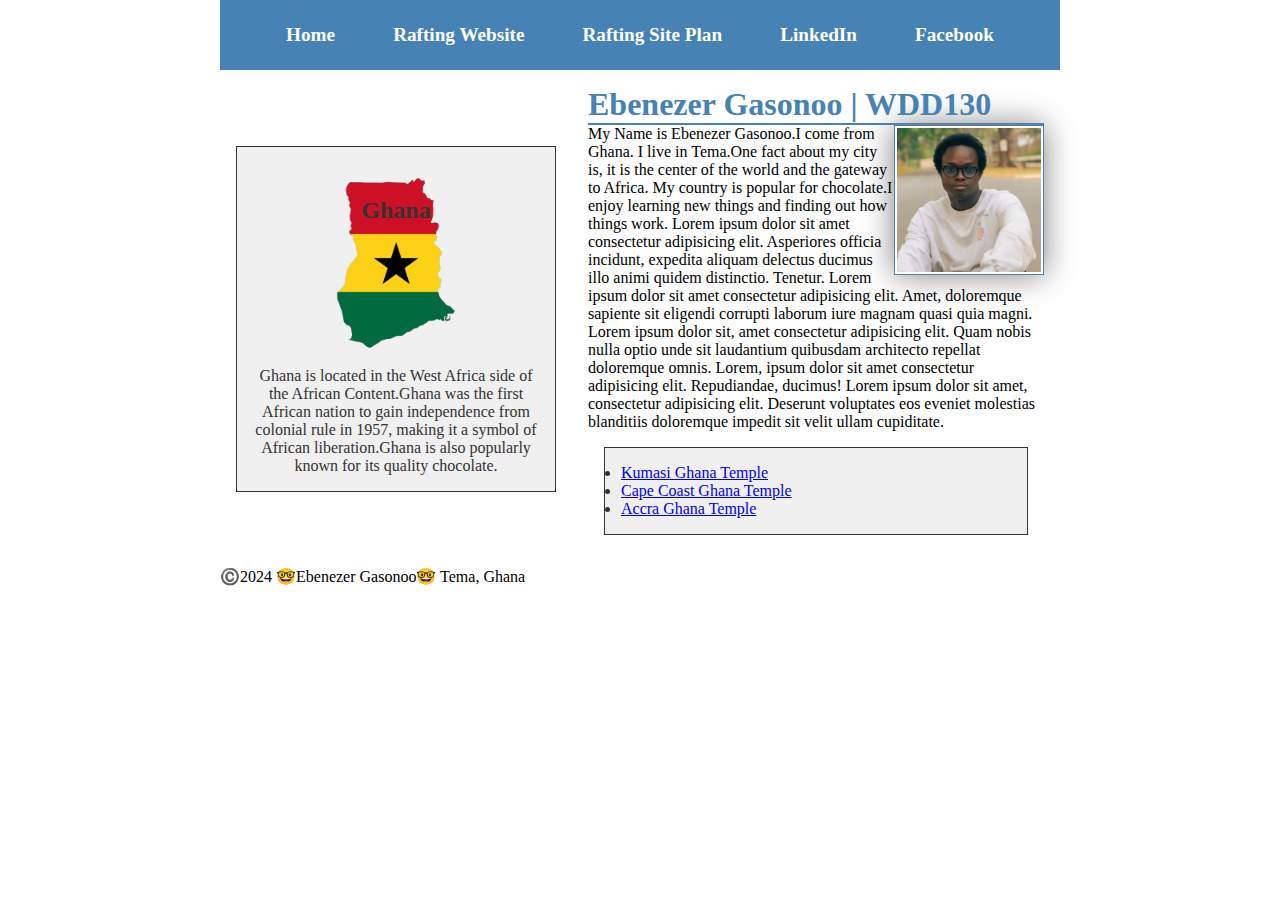
<file: index.html>
<!DOCTYPE html>
<html lang="en-US">
  <head>
    <meta charset="utf-8">
    <meta name="viewport" content="width=device-width,initial-scale=1.0">
    <title>Ebenezer Gasonoo | WDD 130</title>
    <meta name="description" content="Ebenezer Gasonoo building a page to show growth of the course">
    <meta name="author" content="Ebenezer Gasonoo">
    <link rel="stylesheet" href="styles/styles.css">
  </head>
  <body>
  <header>
    <nav>
      <a href="#">Home</a>
      <a href="wwr/">Rafting Website</a>
      <a href="wwr/site-plan-rafting.html">Rafting Site Plan</a>
      <a href="https://www.linkedin.com/in/ebenezer-gasonoo" target="_blank">LinkedIn</a>
      <a href="https://www.facebook.com/ebenezercgasonoo" target="_blank">Facebook</a>
    </nav>
    </header>
   <div class="grid"> 
  <main>
    <h1>Ebenezer Gasonoo | WDD130 </h1>
    <img src="images/profile.jpg" alt="Ebenezer Gasonoo" width="200">
    <p>My Name is Ebenezer Gasonoo.I come from Ghana. I live in Tema.One fact about my city is, it is the center of the world and the gateway to Africa. My country is popular for chocolate.I enjoy learning new things and finding out how things work. Lorem ipsum dolor sit amet consectetur adipisicing elit. Asperiores officia incidunt, expedita aliquam delectus ducimus illo animi quidem distinctio. Tenetur. Lorem ipsum dolor sit amet consectetur adipisicing elit. Amet, doloremque sapiente sit eligendi corrupti laborum iure magnam quasi quia magni.
      Lorem ipsum dolor sit, amet consectetur adipisicing elit. Quam nobis nulla optio unde sit laudantium quibusdam architecto repellat doloremque omnis. Lorem, ipsum dolor sit amet consectetur adipisicing elit. Repudiandae, ducimus! Lorem ipsum dolor sit amet, consectetur adipisicing elit. Deserunt voluptates eos eveniet molestias blanditiis doloremque impedit sit velit ullam cupiditate.
    </p>

<ul class="box">
  <li><a href="https://www.churchofjesuschrist.org/temples/details/kumasi-ghana-temple" target="_blank">Kumasi Ghana Temple</a></li>
  <li><a href="https://www.churchofjesuschrist.org/temples/details/cape-coast-ghana-temple" target="_blank">Cape Coast Ghana Temple</a></li>
  <li><a href="https://www.churchofjesuschrist.org/temples/details/accra-ghana-temple" target="_blank">Accra Ghana Temple</a></li>
</ul>
  </main>
  <aside class="box">
      <h2>Ghana</h2>
      <img src="images/Ghana.png" alt="Ghana map">
      <p>Ghana is located in the West Africa side of the African Content.Ghana was the first African nation to gain independence from colonial rule in 1957, making it a symbol of African liberation.Ghana is also popularly known for its quality chocolate.</p>
  </aside>
</div>
  <footer>
    <p>©️2024 🤓Ebenezer Gasonoo🤓 Tema, Ghana</p>
  </footer>

  </body>
  <!--my first commment about my homepage-->
</html>
</file>
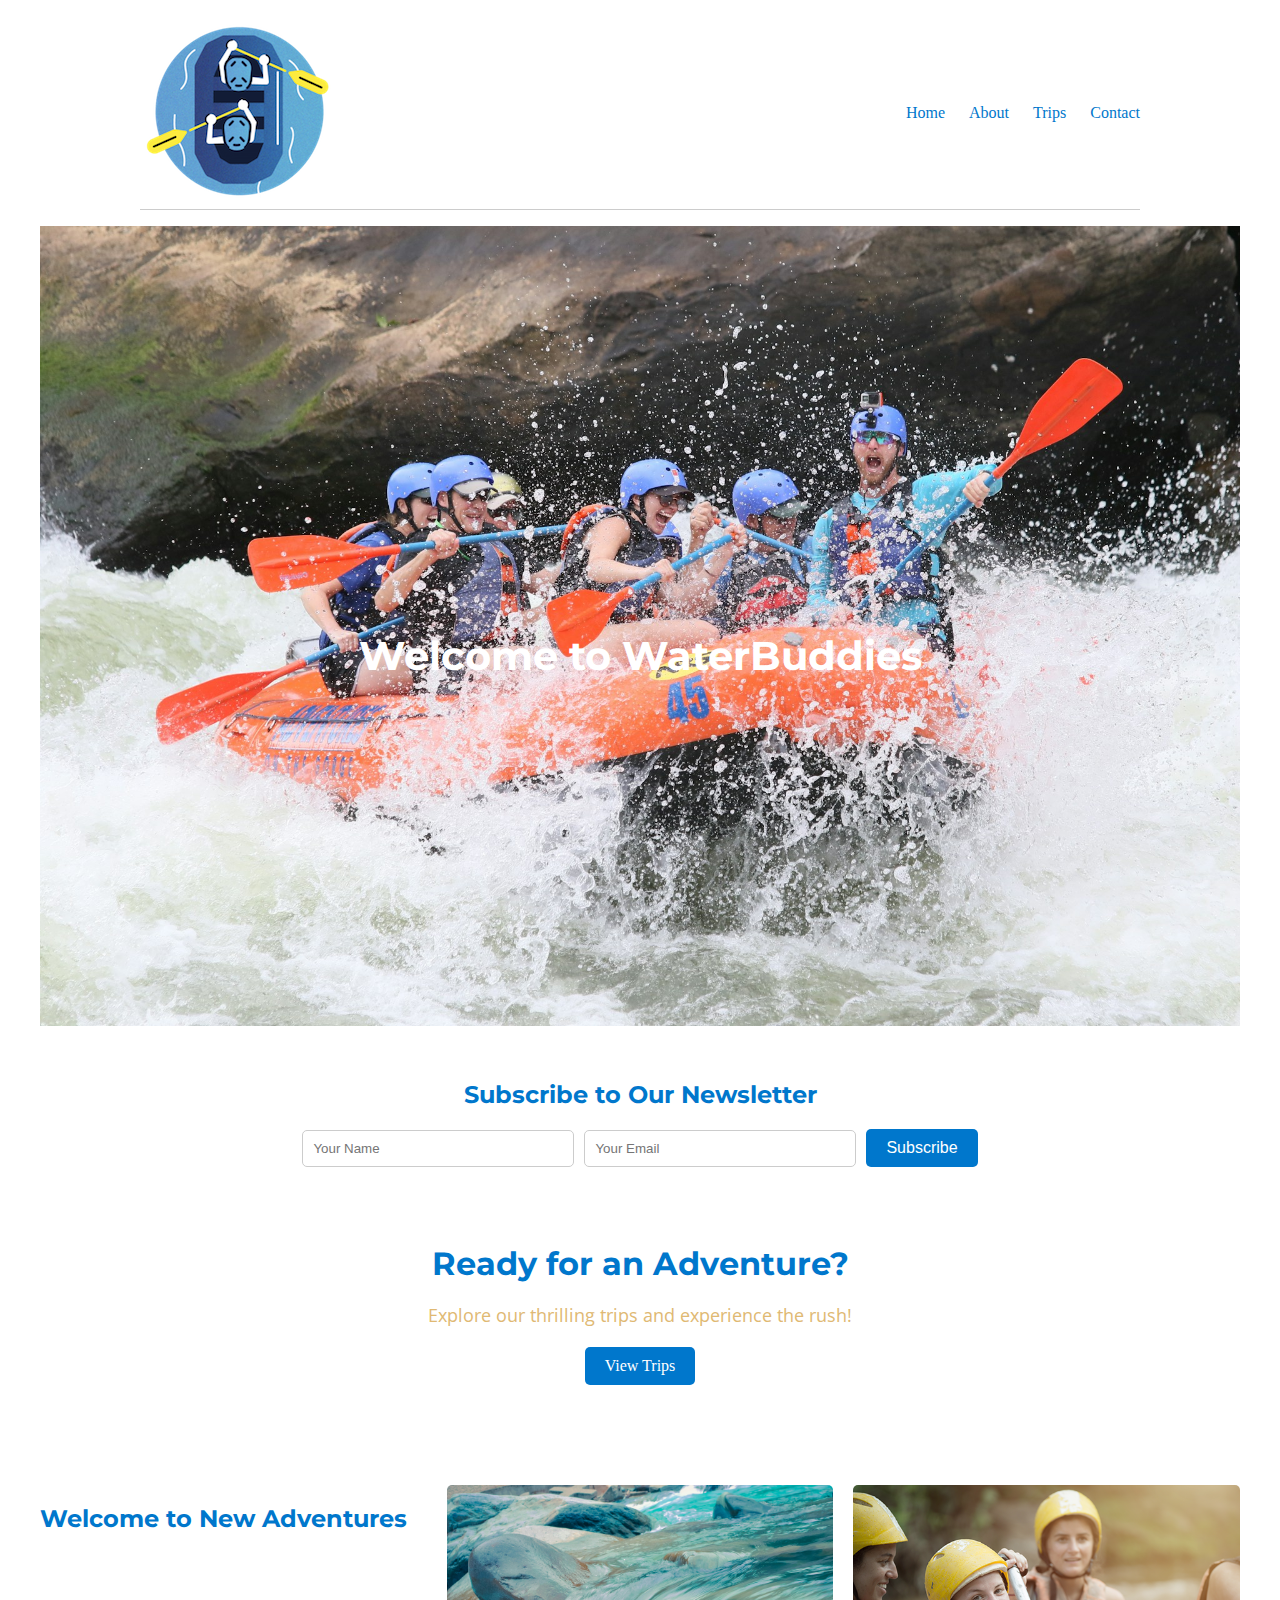
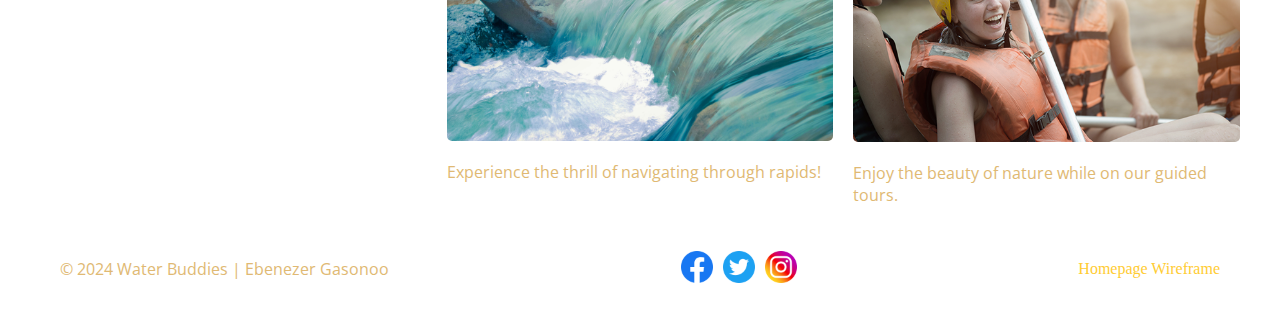
<file: wwr/index.html>
<!DOCTYPE html>
<html lang="en-US">
<head>
    <meta charset="UTF-8">
    <meta name="viewport" content="width=device-width, initial-scale=1.0">
    <meta name="description" content="Welcome to the homepage of the Water Buddies adventures website.Allow clients to book their next water adventure.">
    <meta name="author" content="Ebenezer Gasonoo">    
    <title>Water Buddies | Home</title>
    <link rel="stylesheet" href="styles/rafting.css">
</head>
<body>
    <header>
        <div>
            <img src="images/logo.png" alt="Water Buddies Logo">
        </div>
        <nav>
            <ul class="navigation">
                <li><a href="index.html">Home</a></li>
                <li><a href="about.html">About</a></li>
                <li><a href="trips.html">Trips</a></li>
                <li><a href="contact.html">Contact</a></li>
            </ul>
        </nav>
    </header>
    <main>
        <section class="hero">
            <img src="images/rafting_hero.jpg" alt="Water Buddies" class="hero-image">
            <h1 class="hero-heading">Welcome to WaterBuddies</h1>
        </section>

        <section class="newsletter">
            <h2>Subscribe to Our Newsletter</h2>
            <form action="#" method="POST">
                <input type="text" name="name" placeholder="Your Name" required>
                <input type="email" name="email" placeholder="Your Email" required>
                <button type="submit">Subscribe</button>
            </form>
        </section>

        <section class="cta">
            <h2>Ready for an Adventure?</h2>
            <p>Explore our thrilling trips and experience the rush!</p>
            <a href="trips.html">View Trips</a>
        </section>

        <section class="grid-layout">
            <h2>Welcome to New Adventures</h2>
            <div class="grid-item">
                <img src="images/rafting_image1.jpg" alt="Rafting Image 1">
                <p>Experience the thrill of navigating through rapids!</p>
            </div>
            <div class="grid-item">
                <img src="images/rafting_image2.png" alt="Rafting Image 2">
                <p>Enjoy the beauty of nature while on our guided tours.</p>
            </div>
        </section>
    </main>

    <footer>
        <div class="footer-text">
            <p>&copy; 2024 Water Buddies | Ebenezer Gasonoo</p>
        </div>
        <div class="social-icons">
            <a href="https://www.facebook.com" target="_blank"><img src="images/facebook.png" alt="Facebook"></a>
            <a href="https://www.twitter.com" target="_blank"><img src="images/twitter.png" alt="Twitter"></a>
            <a href="https://www.instagram.com" target="_blank"><img src="images/instagram.png" alt="Instagram"></a>
        </div>
        <div class="wireframe-link">
            <a href="images/homepage_wireframe.png" target="_blank">Homepage Wireframe</a>
        </div>
    </footer>
</body>
</html>
</file>
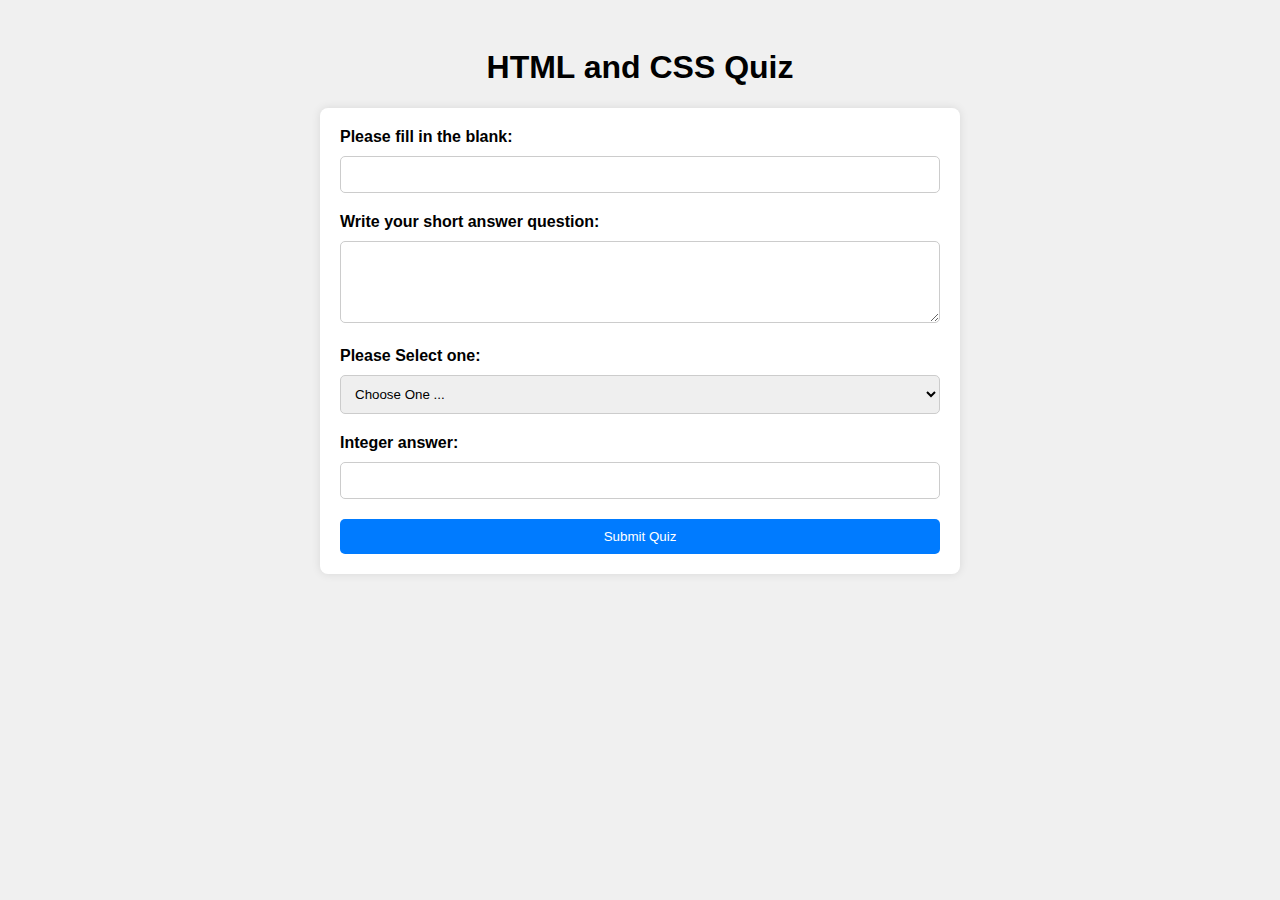
<file: quiz.html>
<!DOCTYPE html>
<html lang="en">
<head>
<meta charset="UTF-8">
<meta name="viewport" content="width=device-width, initial-scale=1.0">
<title>HTML and CSS Quiz</title>
<meta name="description" content="Ebenezer Gasonoo is building a quiz form">
    <meta name="author" content="Ebenezer Gasonoo">
    <link rel="stylesheet" href="styles/quiz.css">
</head>
<body>

<h1>HTML and CSS Quiz</h1>

<form action="submit_quiz.php" method="post">
  
  <div>
    <label for="q1">Please fill in the blank:</label>
    <input type="text" id="q1" name="q1" required>
  </div>
  
  <div>
    <label for="q2">Write your short answer question:</label>
    <textarea id="q2" name="q2" rows="4" cols="50" required></textarea>
  </div>
  
  <div>
    <label for="q3">Please Select one:</label>
    <select id="q3" name="q3" required>
      <option value="" selected disabled>Choose One ...</option>
      <option value="html">HTML</option>
      <option value="css">CSS</option>
      <option value="html_css">HTML & CSS</option>
    </select>
  </div>
  
  <div>
    <label for="q4">Integer answer:</label>
    <input type="number" id="q4" name="q4" required>
  </div>
  
  <button type="submit">Submit Quiz</button>
</form>

</body>
</html>
</file>
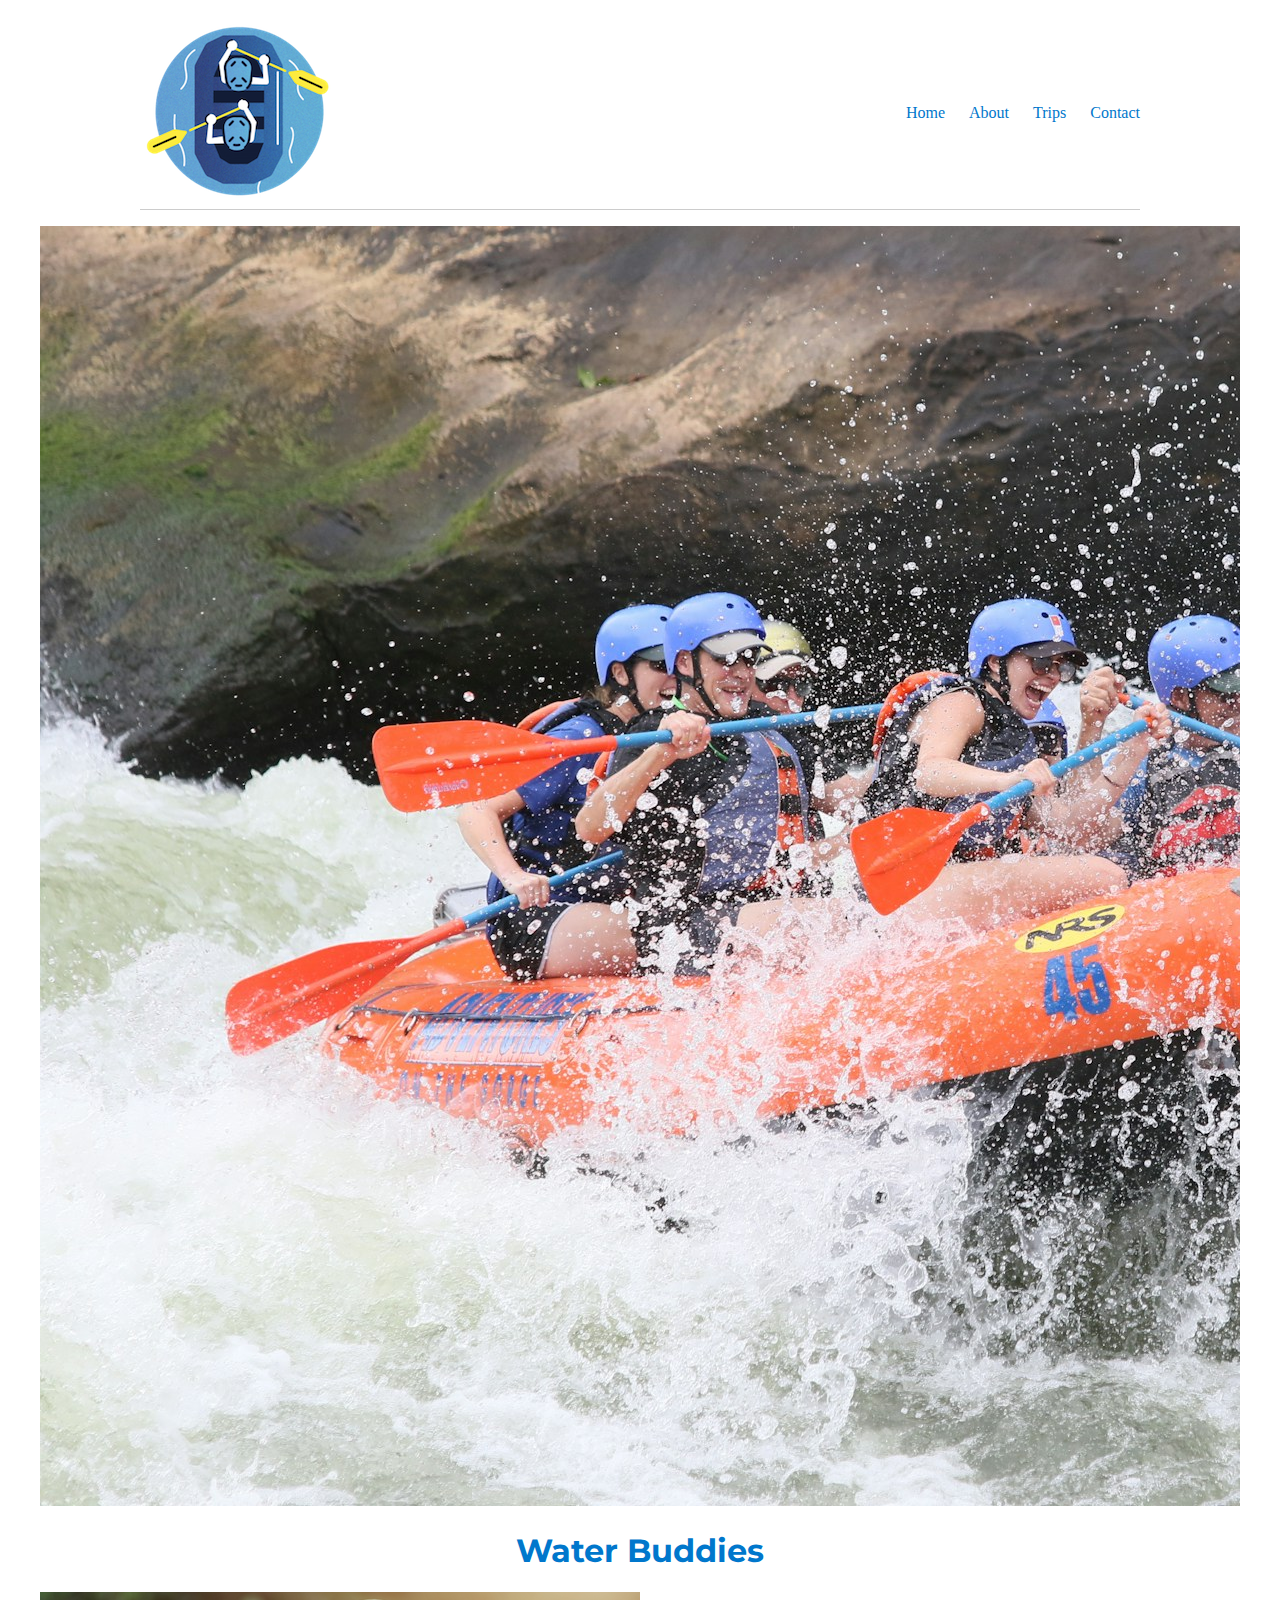
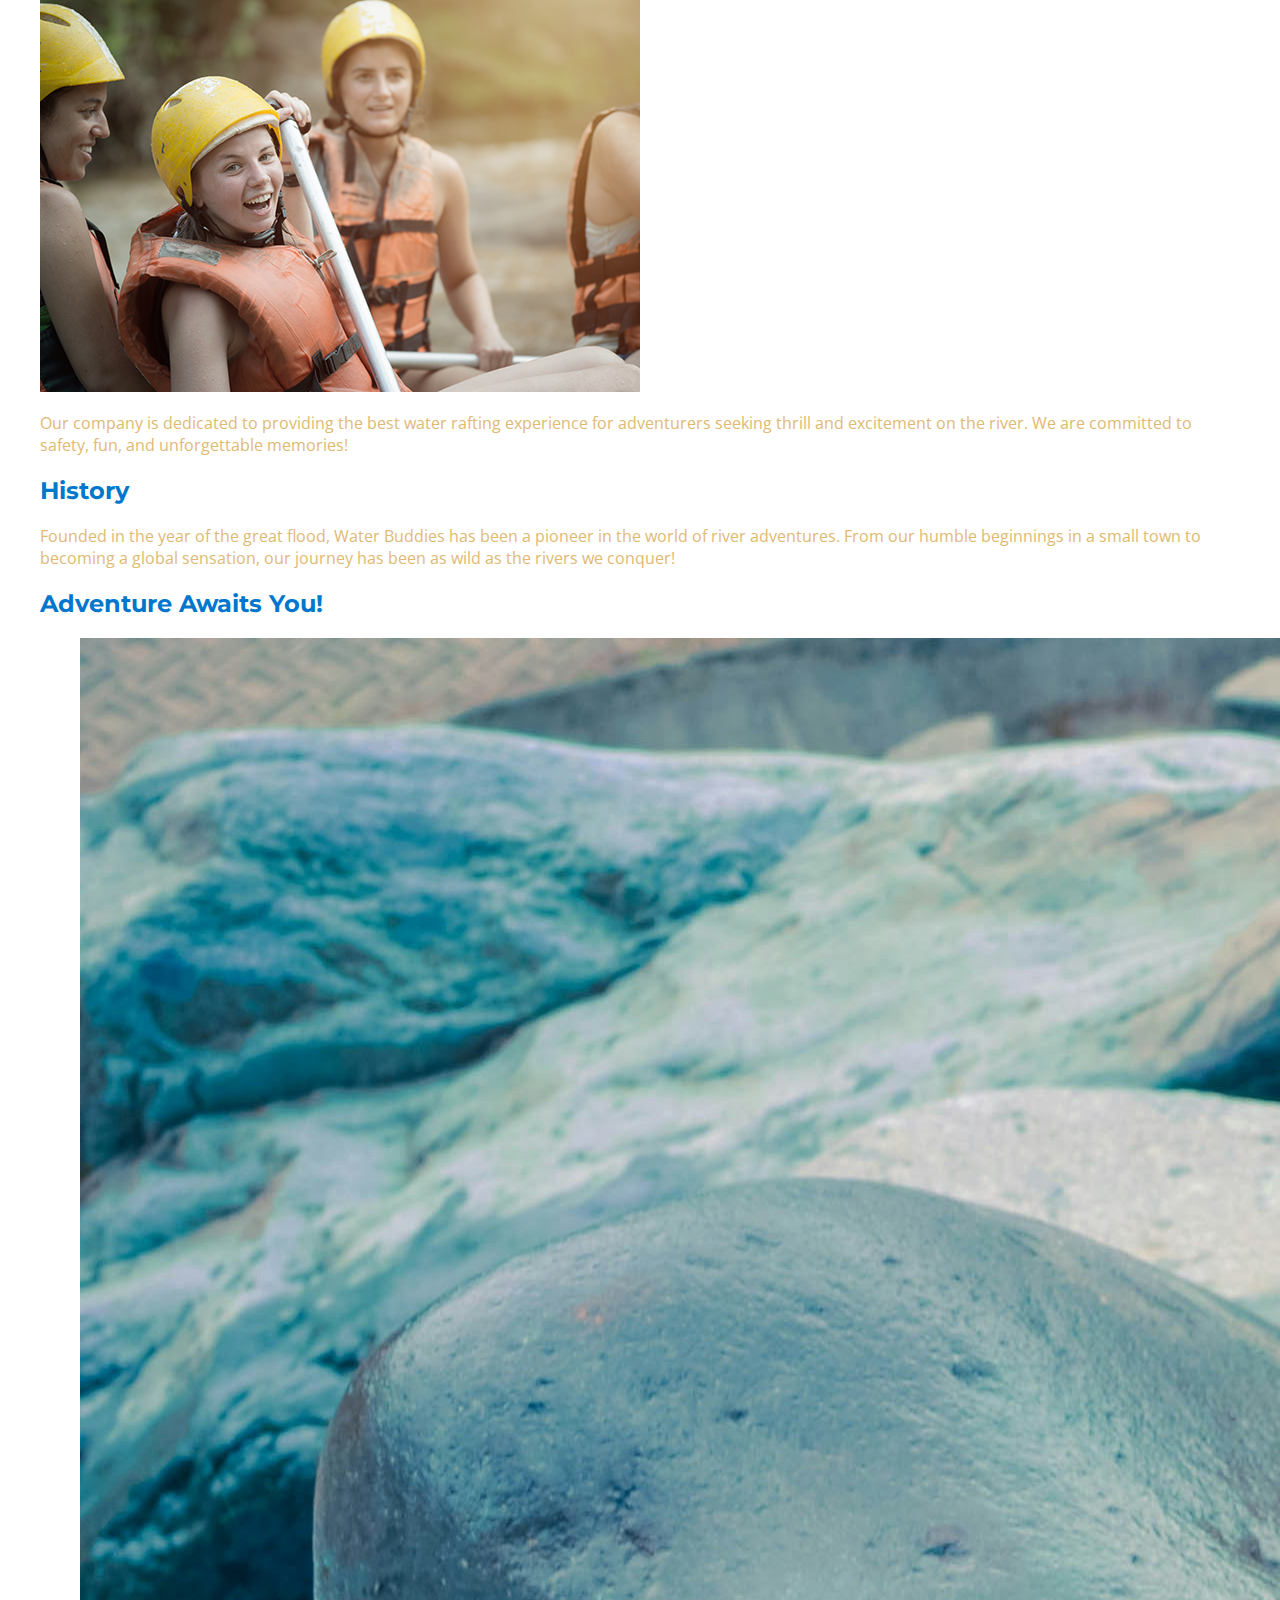
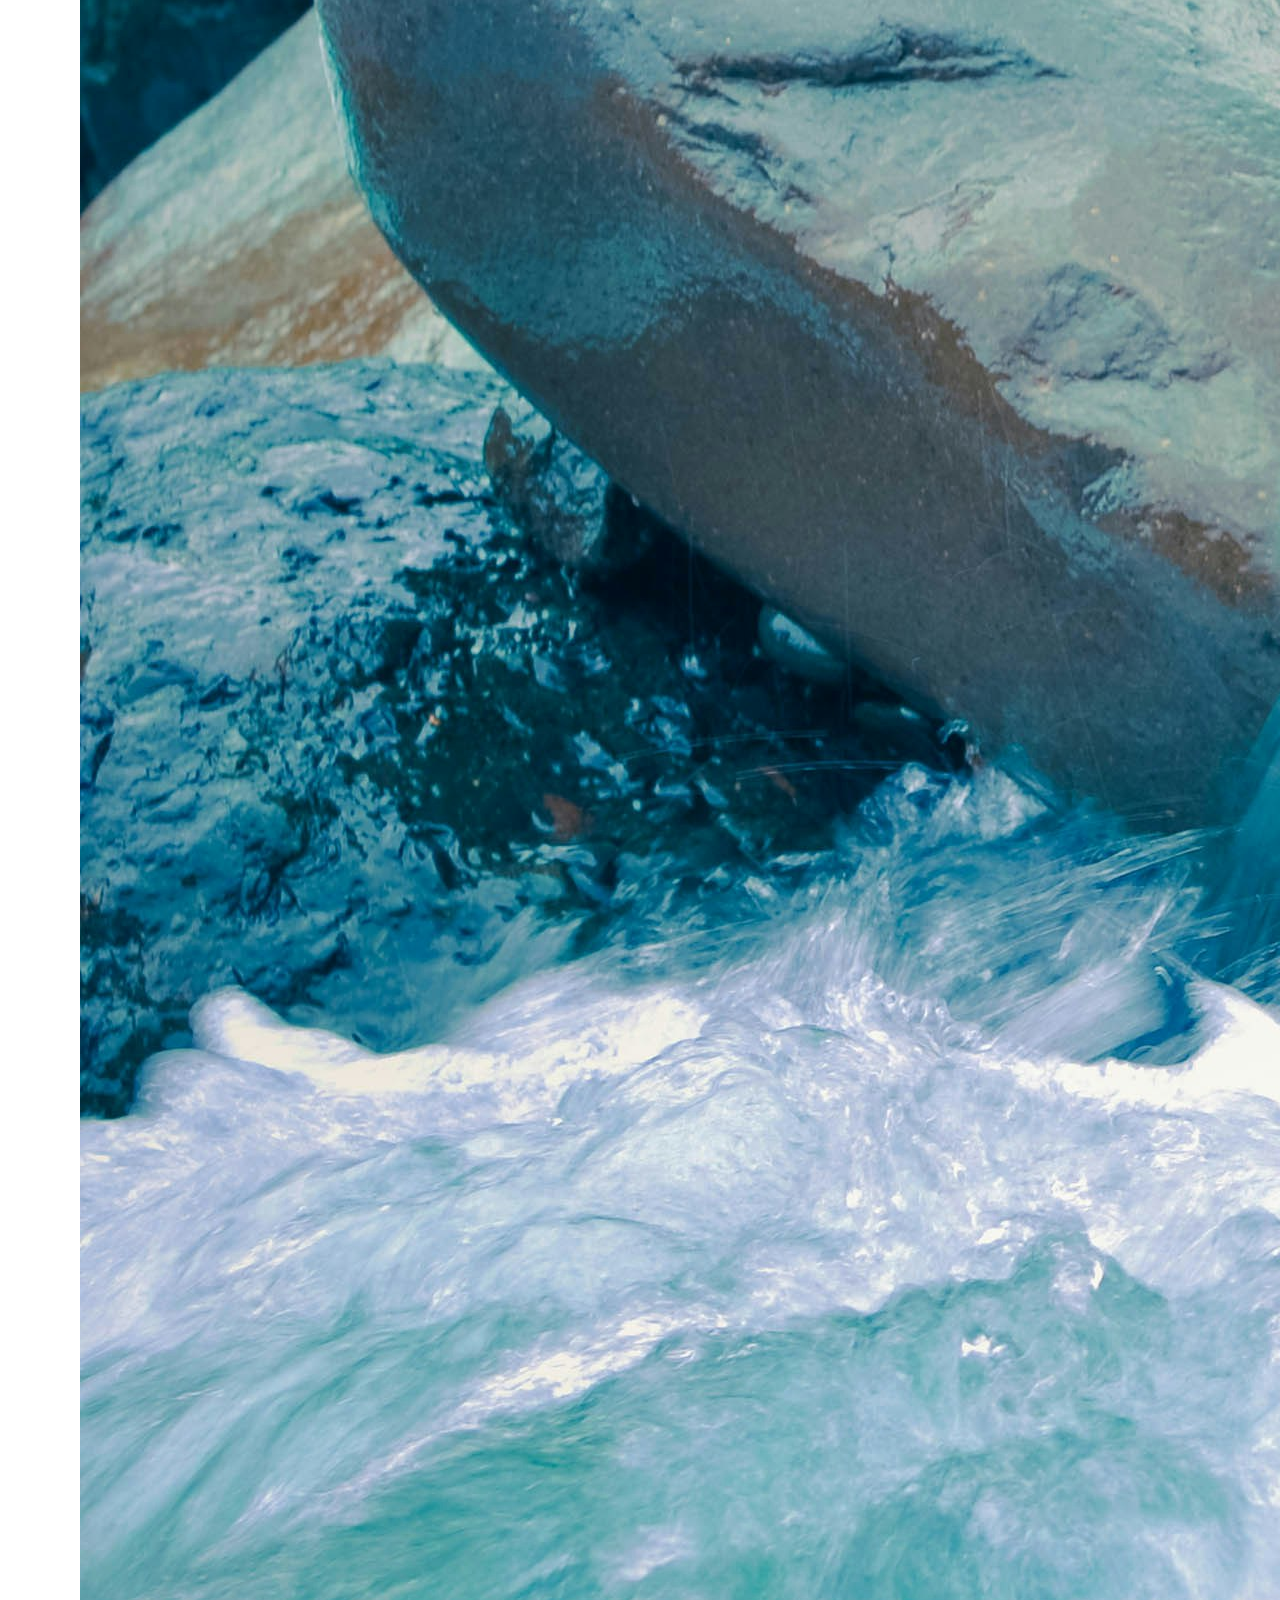
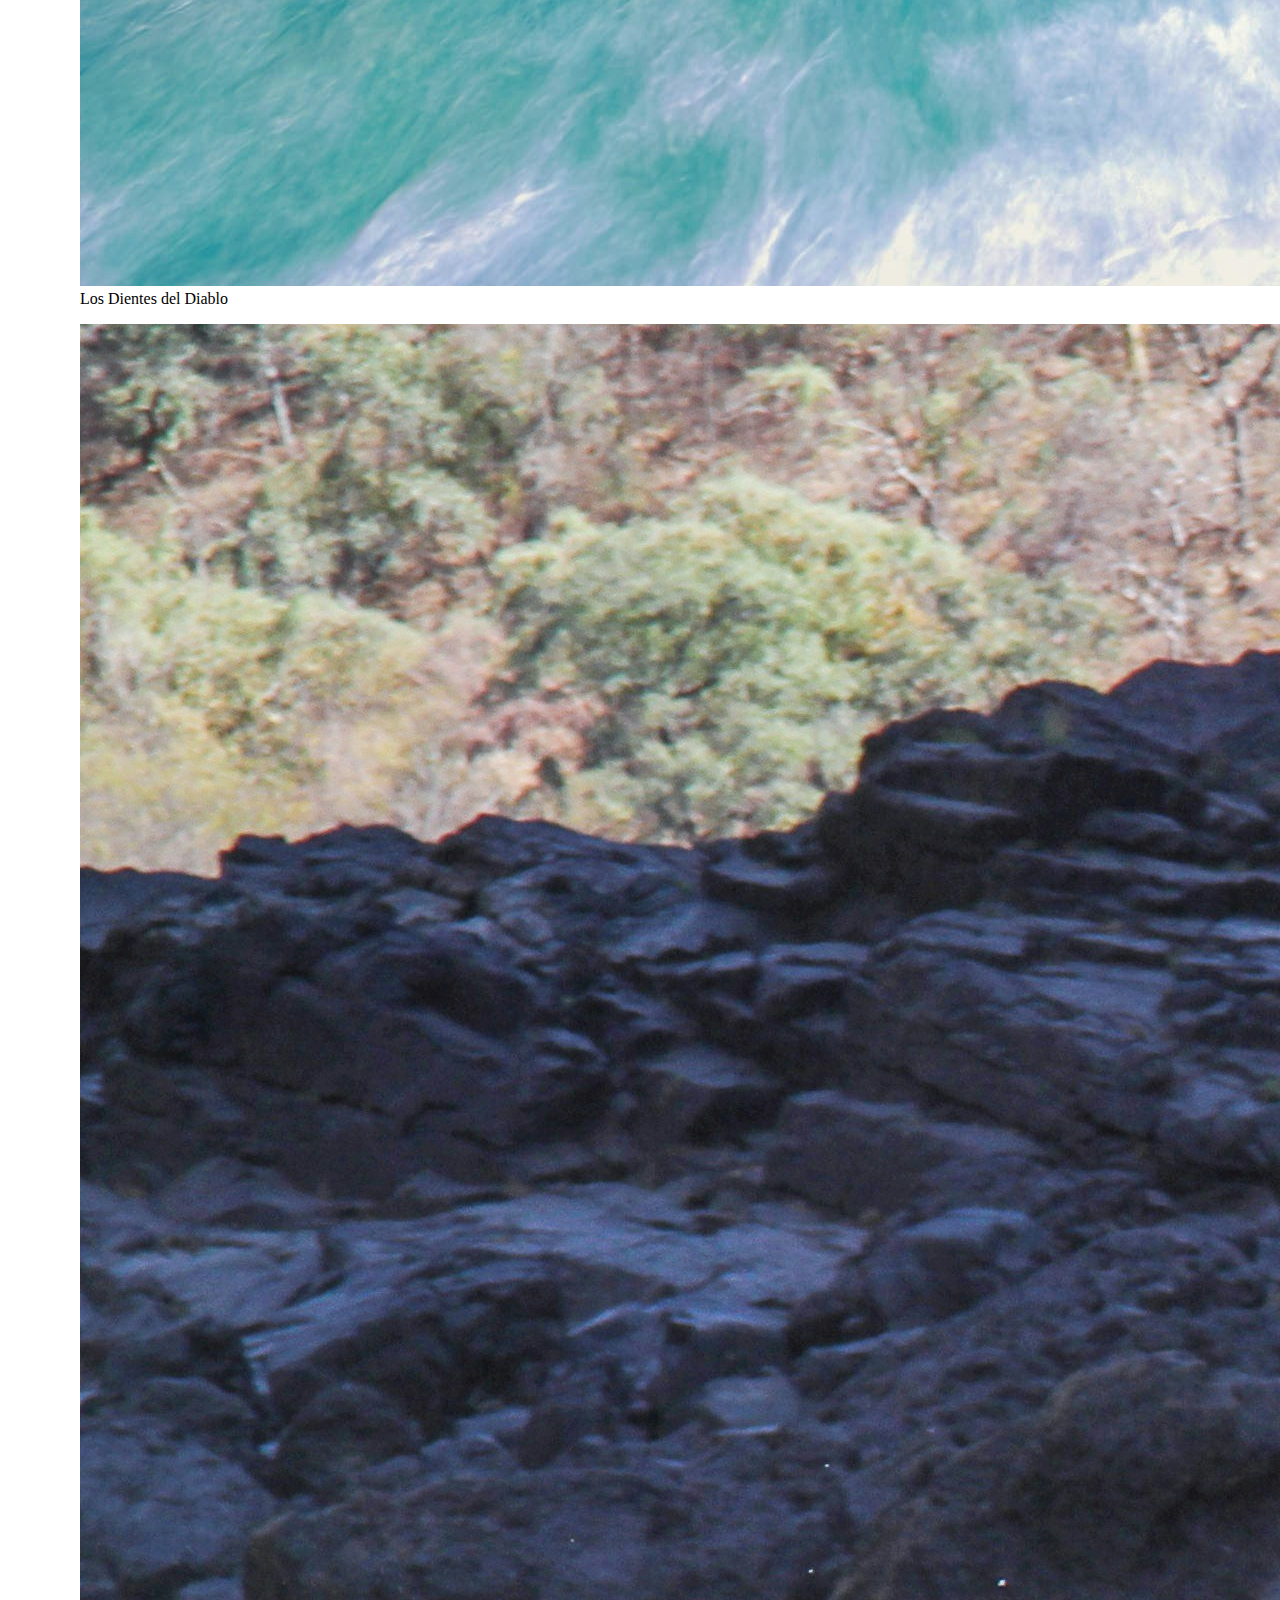
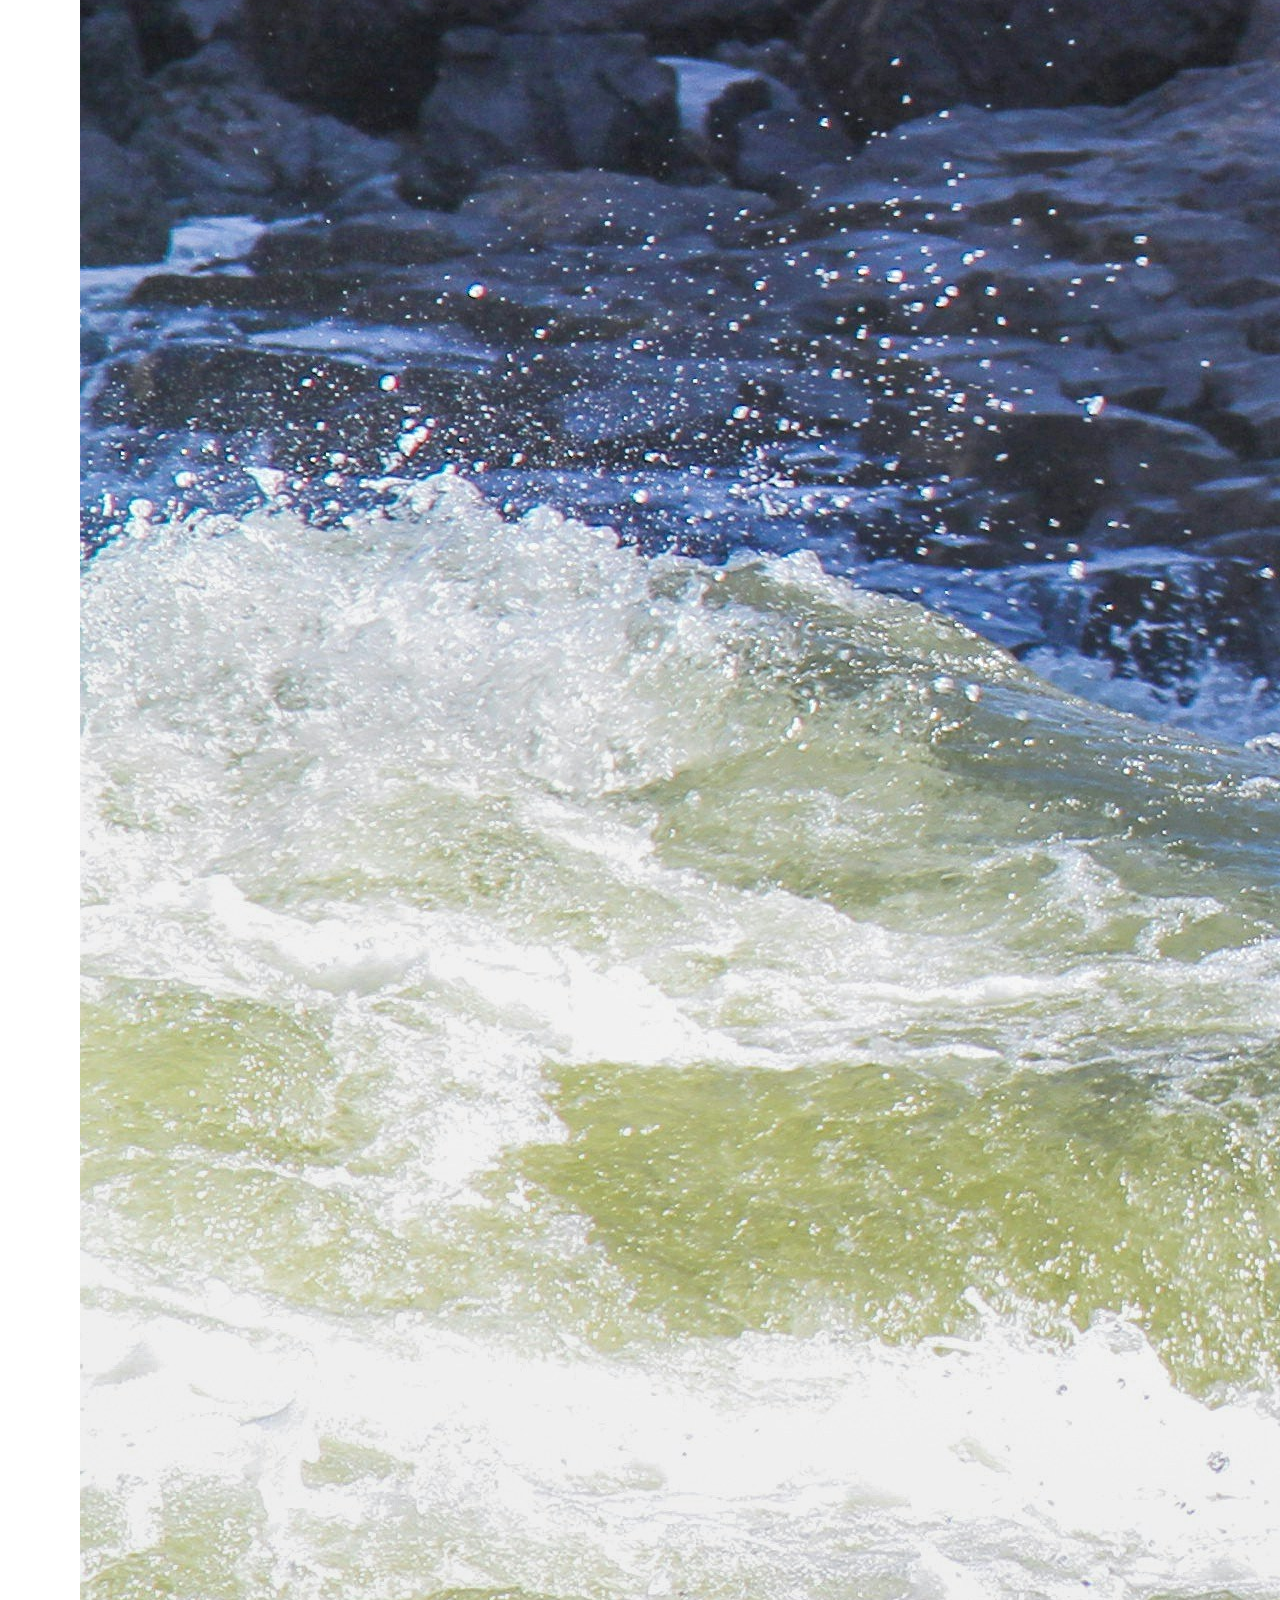
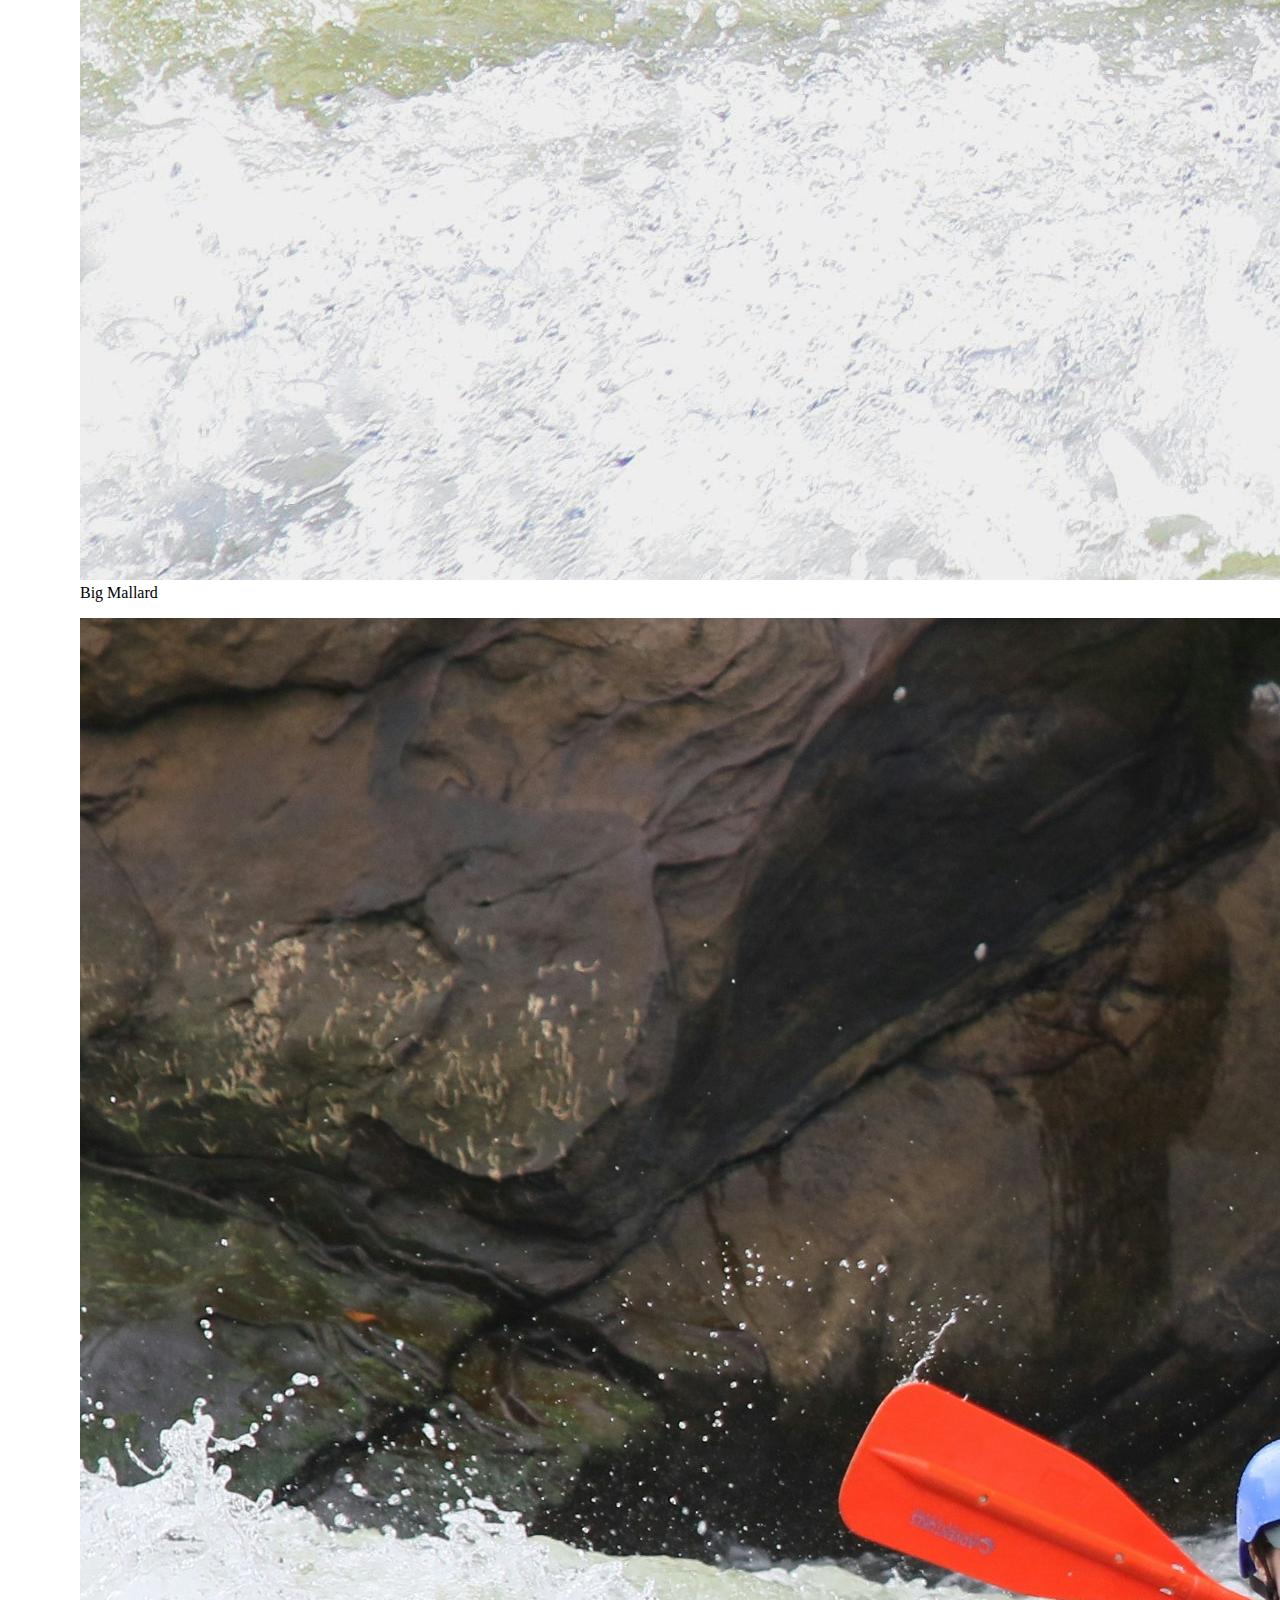
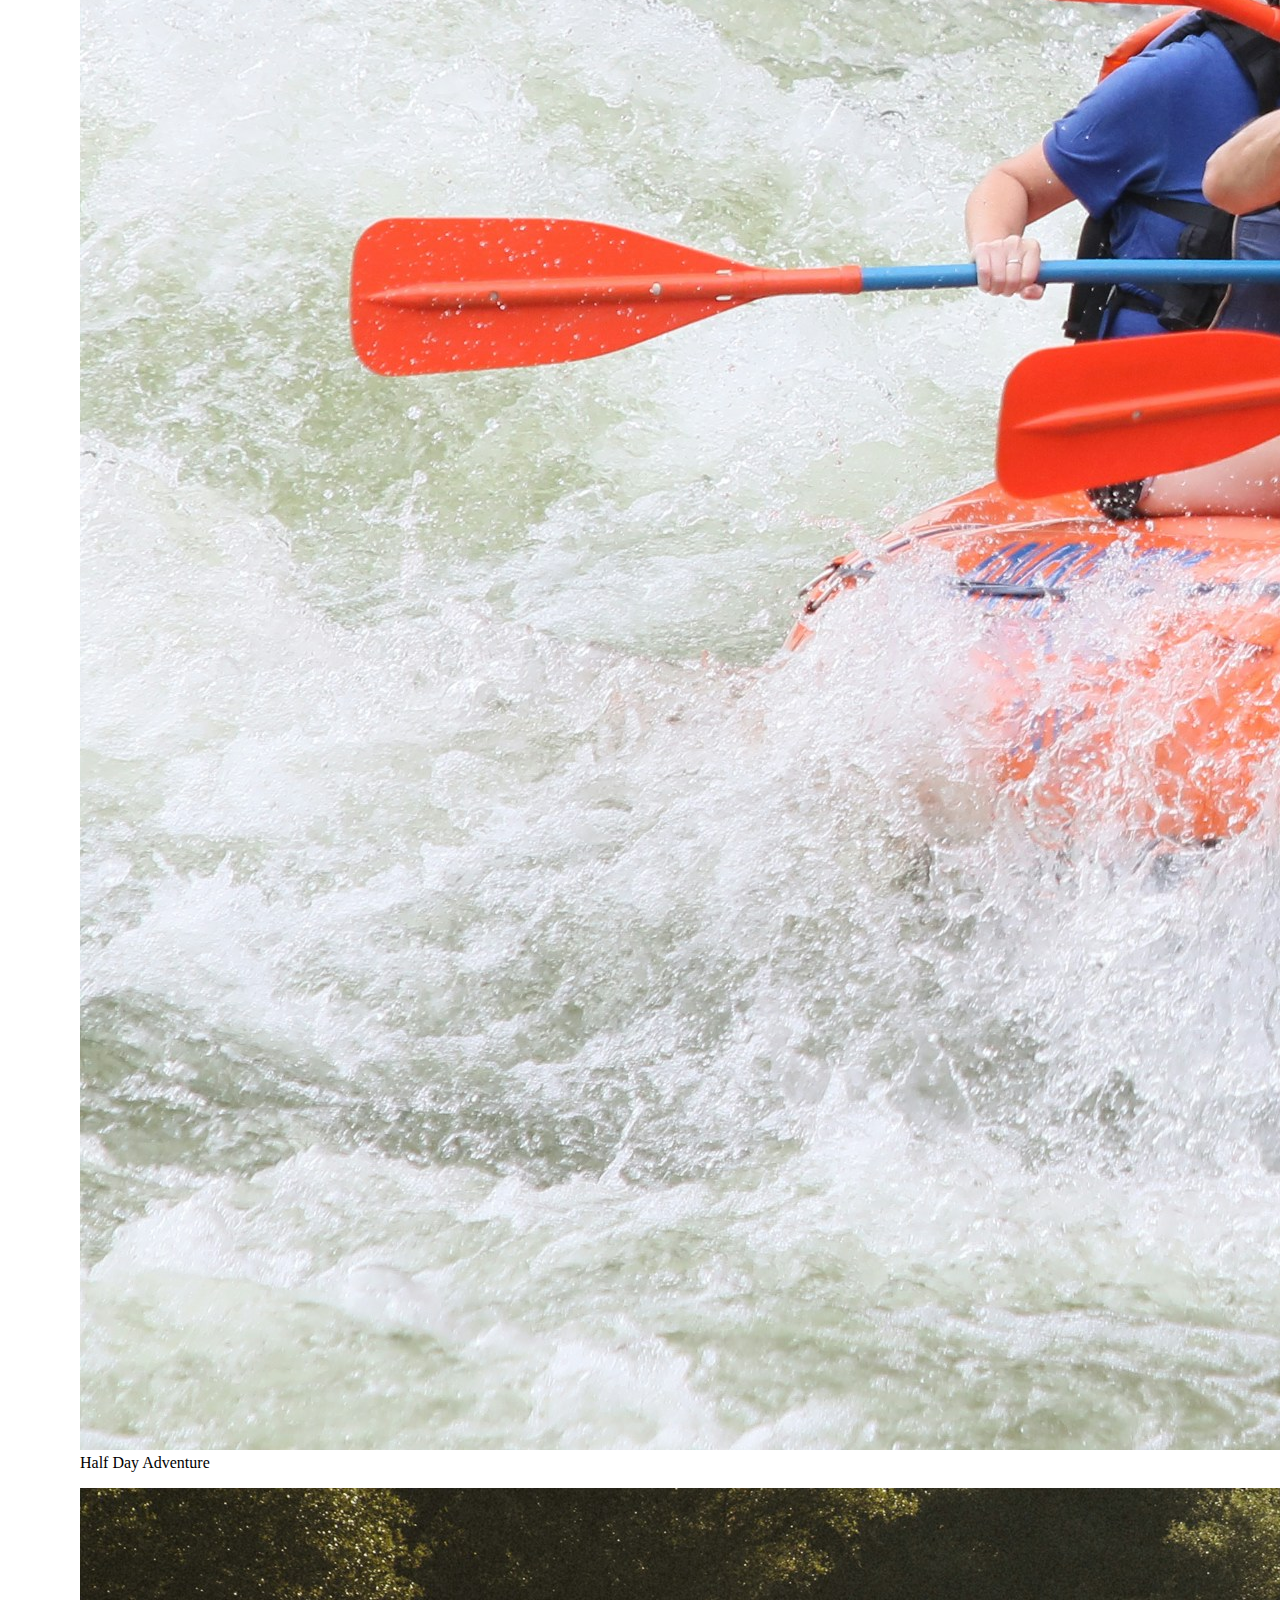
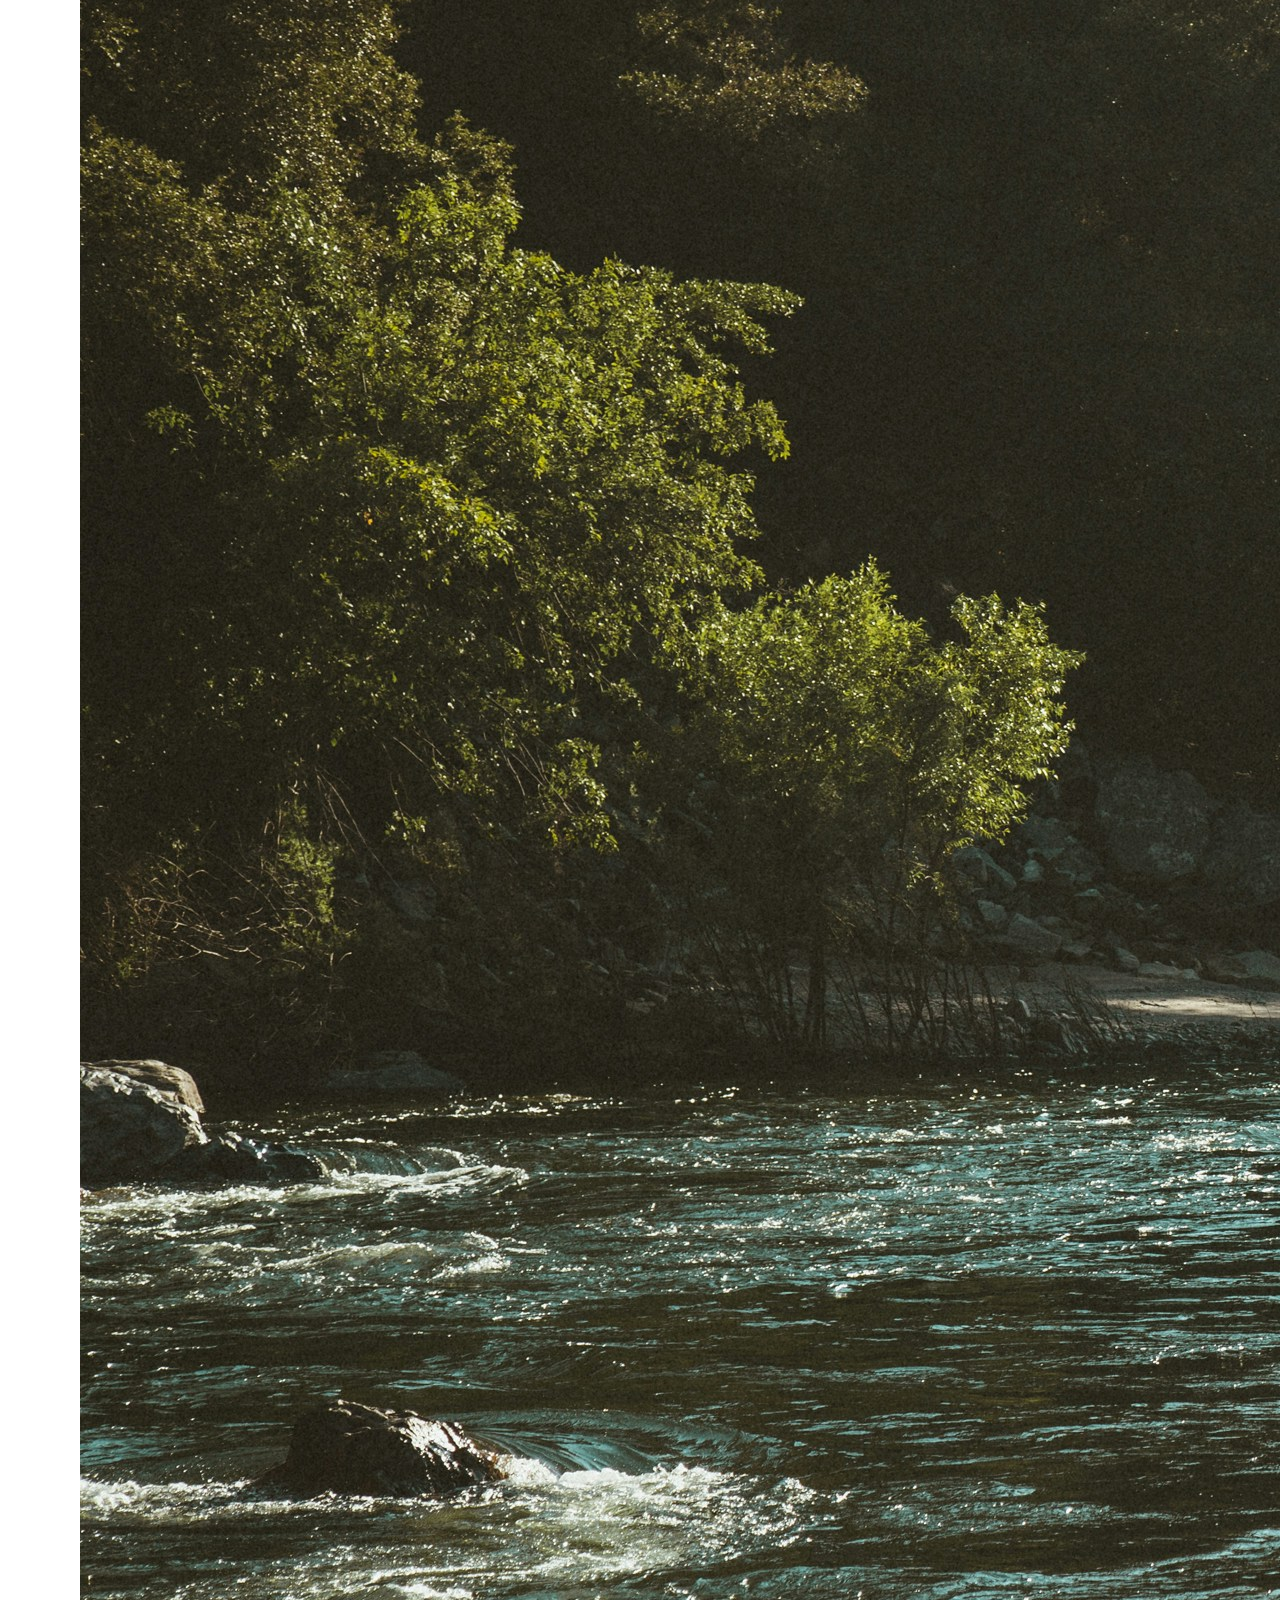
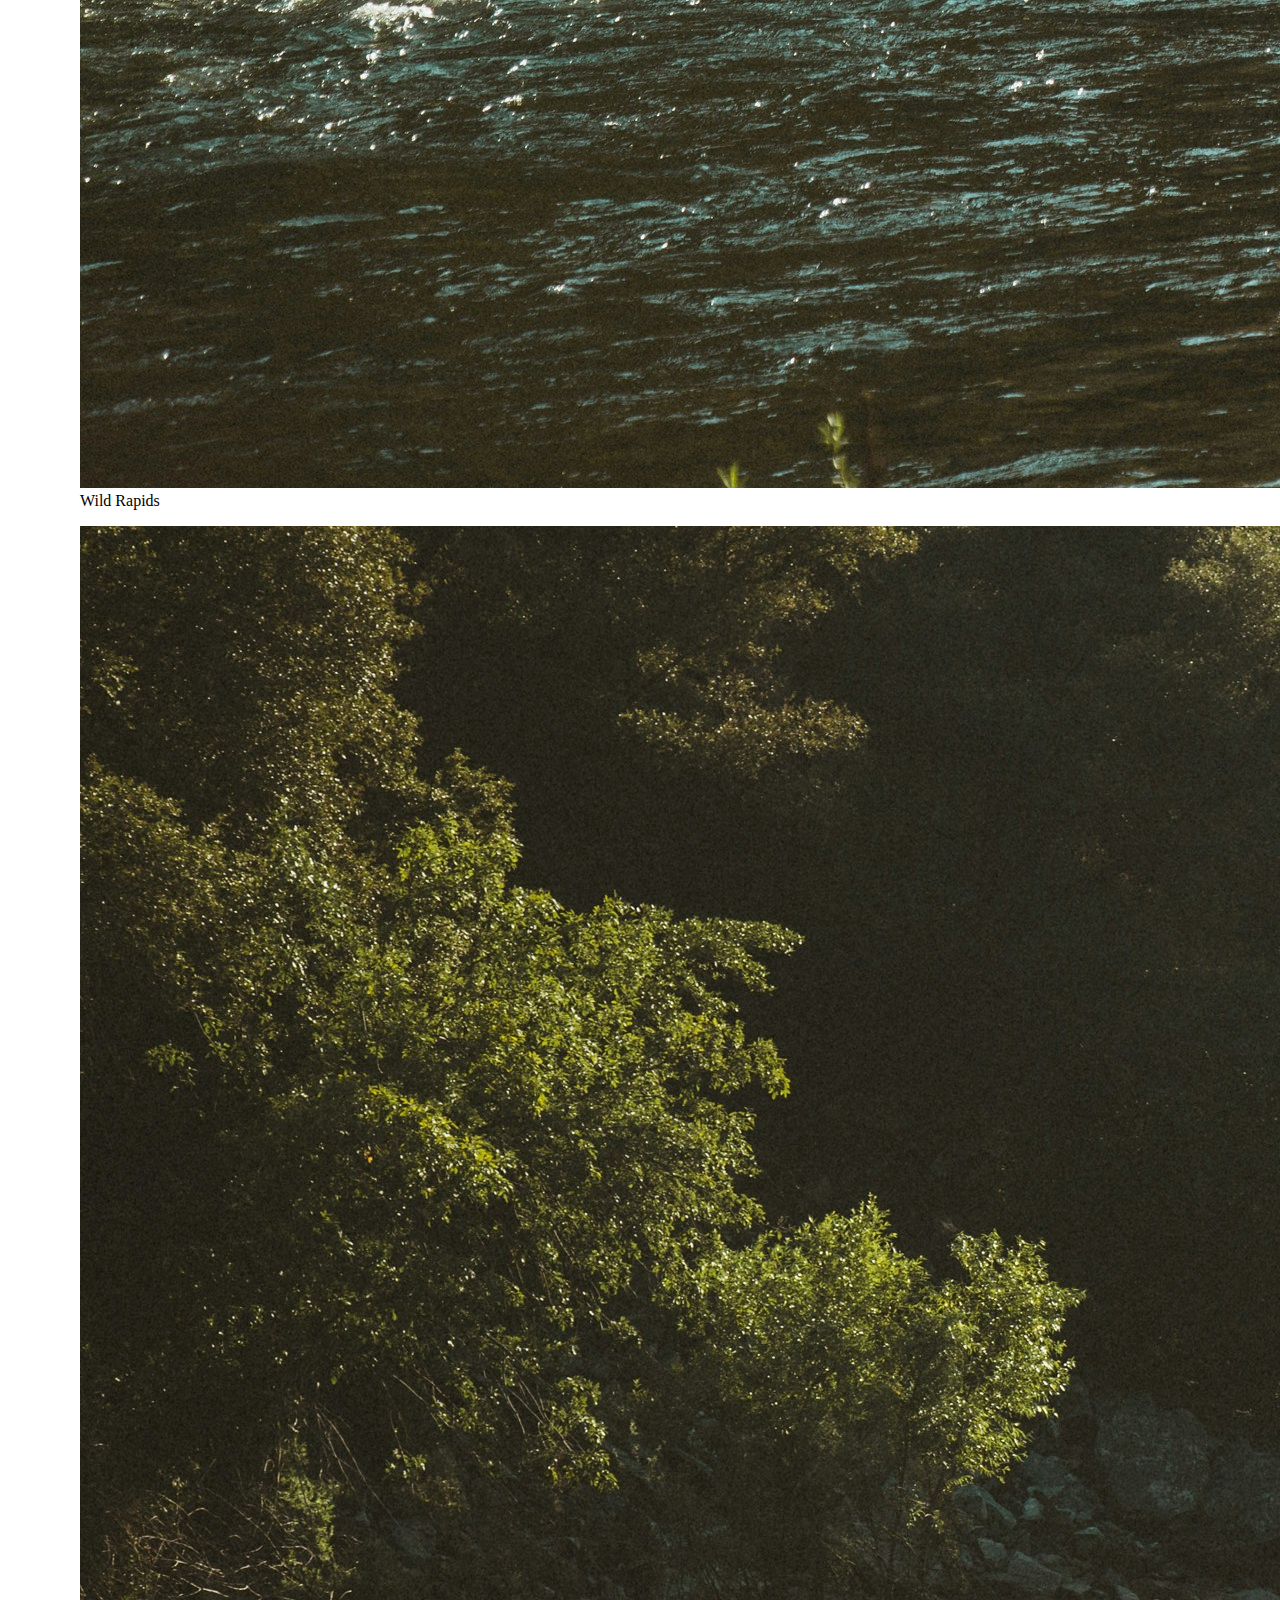
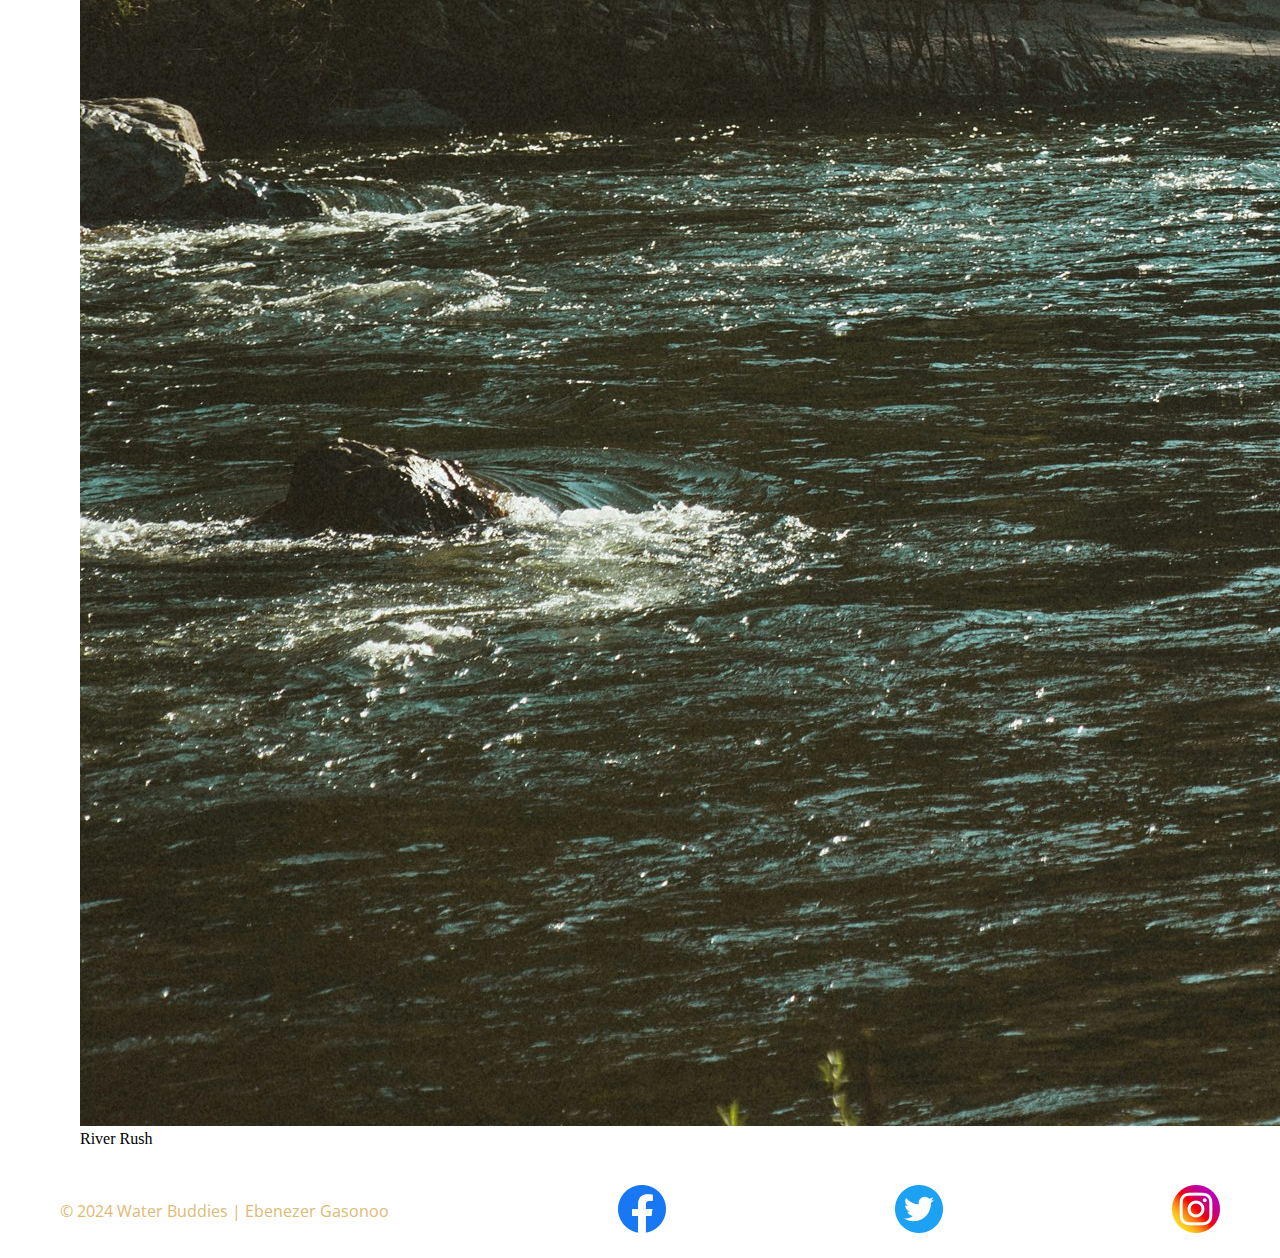
<file: wwr/about.html>
<!DOCTYPE html>
<html lang="en-US">
<head>
    <meta charset="UTF-8">
    <meta name="viewport" content="width=device-width, initial-scale=1.0">
    <meta name="description" content="About us shows more information about the company, its Foundation and History">
        <meta name="author" content="Ebenezer Gasonoo">    
        <link rel="stylesheet" href="styles/rafting.css">
    <title>Water Buddies| About Us</title>
   
</head>
<body>

   
    <header>
       
        <div>
            <img src="images/logo.png" alt="Water Buddies Logo">
        </div>
        
        <nav>
            <ul class="navigation">
                <li><a href="index.html">Home</a></li>
                <li><a href="about.html">About</a></li>
                <li><a href="trips.html">Trips</a></li>
                <li><a href="contact.html">Contact</a></li>
            </ul>
        </nav>
    </header>

   
    <main>
        <div class="hero">
            <img src="images/hero.jpg" alt="Hero">
        </div>

            <article>
                <h1>Water Buddies</h1>
                <img src="images/rafting.png" alt="Happy Client">

                <p>Our company is dedicated to providing the best water rafting experience for adventurers seeking thrill and excitement on the river. We are committed to safety, fun, and unforgettable memories!</p>
                
                <section>
                    <h2>History</h2>
                    <p>Founded in the year of the great flood, Water Buddies has been a pioneer in the world of river adventures. From our humble beginnings in a small town to becoming a global sensation, our journey has been as wild as the rivers we conquer!</p>
                </section>
    
                <section class="adventures">
                    <h2>Adventure Awaits You!</h2>
                    <figure>
                        <img src="images/rafting1.jpg" alt="Rafting Adventure 1">
                        <figcaption>Los Dientes del Diablo</figcaption>
                    </figure>
                    <figure>
                        <img src="images/rafting2.jpg" alt="Rafting Adventure 2">
                        <figcaption>Big Mallard</figcaption>
                    </figure>
                    <figure>
                        <img src="images/rafting3.jpg" alt="Rafting Adventure 3">
                        <figcaption>Half Day Adventure</figcaption>
                    </figure>
                    <figure>
                        <img src="images/rafting4.jpg" alt="Rafting Adventure 4">
                        <figcaption>Wild Rapids</figcaption>
                    </figure>
                    <figure>
                        <img src="images/rafting5.jpg" alt="Rafting Adventure 5">
                        <figcaption>River Rush</figcaption>
                    </figure>
                </section>
                
            </article>
    
    </main>

    
    <footer>
        <p>&copy; 2024 Water Buddies | Ebenezer Gasonoo</p>
        
        <a href="https://www.facebook.com" target="_blank"><img src="images/facebook.png" alt="Facebook"></a>
        <a href="https://www.twitter.com" target="_blank"><img src="images/twitter.png" alt="Twitter"></a>
        <a href="https://www.instagram.com" target="_blank"><img src="images/instagram.png" alt="Instagram"></a>
    </footer>

</body>
</html>
</file>
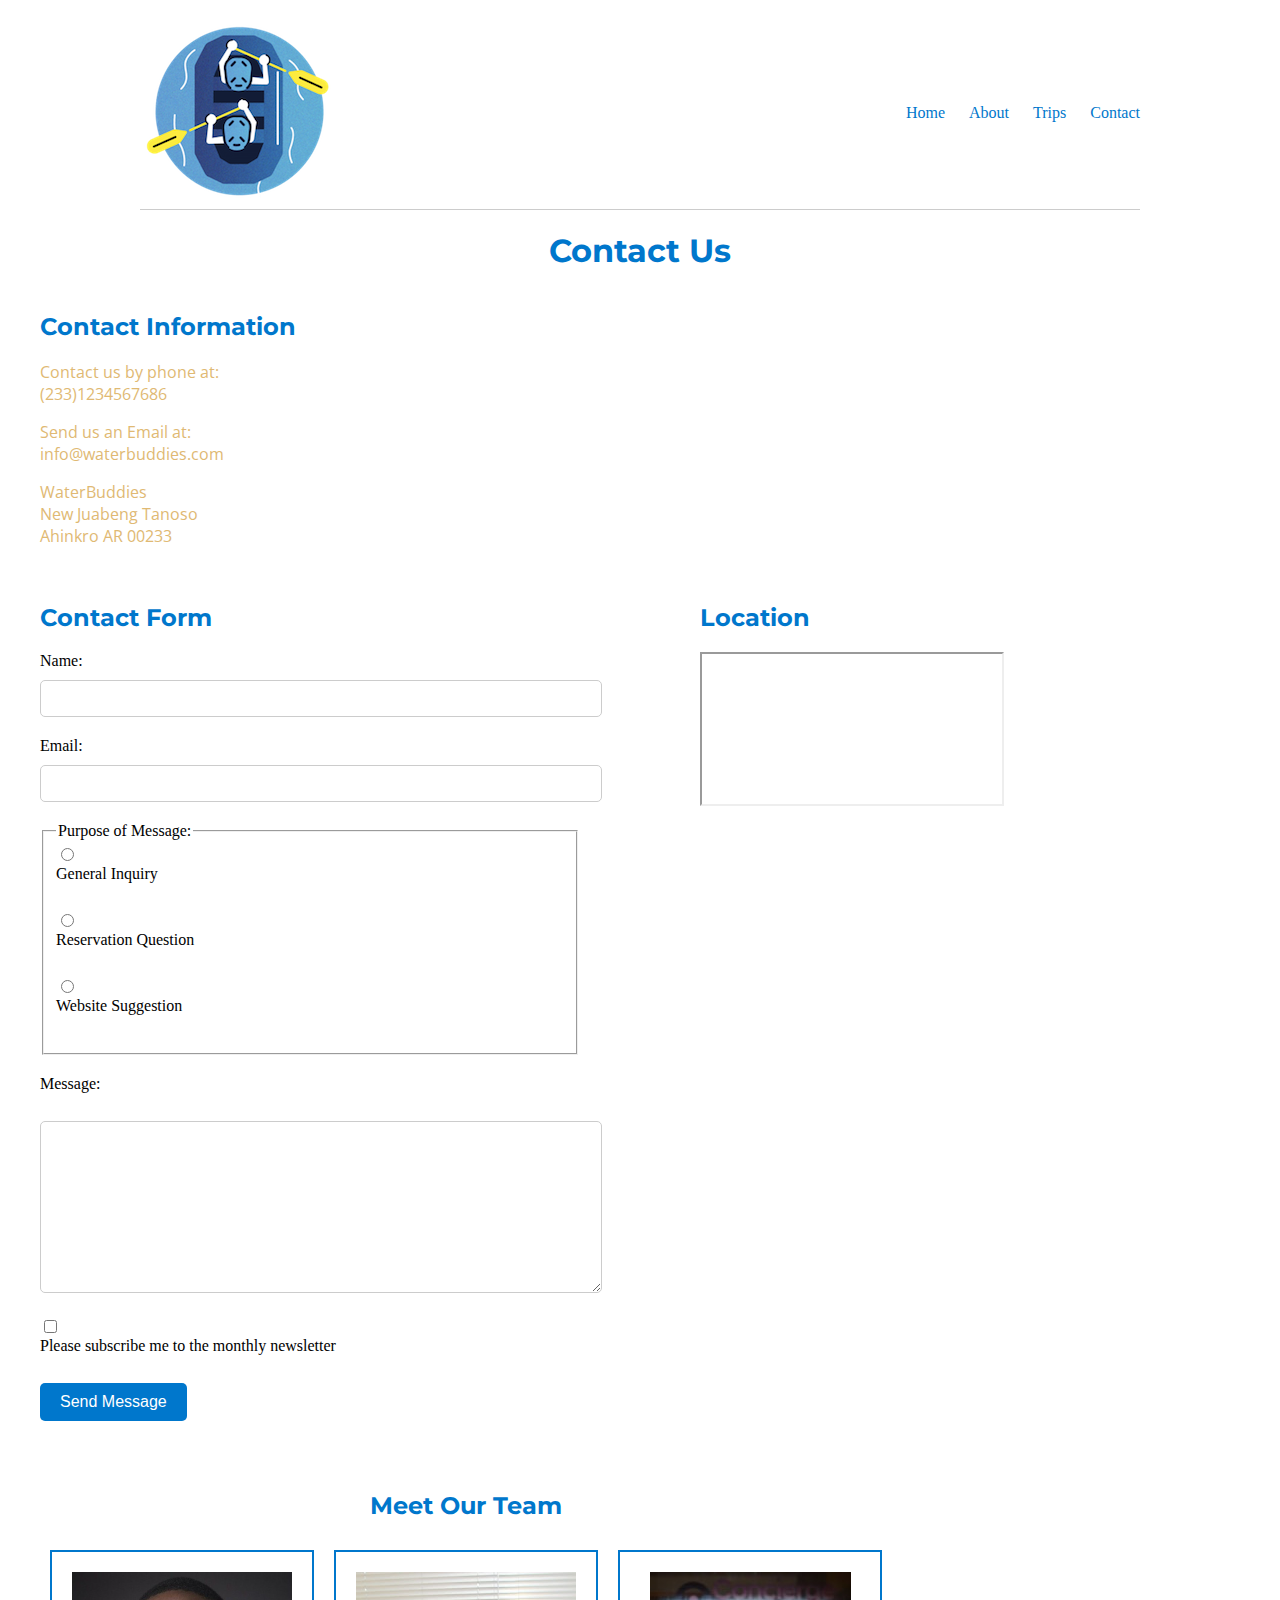
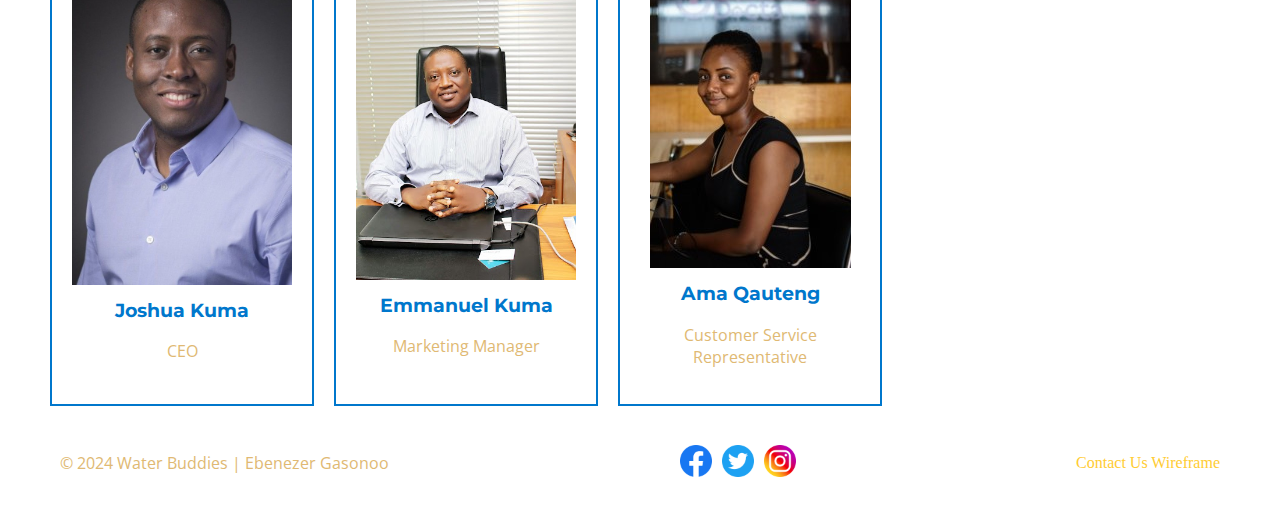
<file: wwr/contact.html>
<!DOCTYPE html>
<html lang="en-US">
<head>
    <meta charset="UTF-8">
    <meta name="viewport" content="width=device-width, initial-scale=1.0">
    <meta name="description" content="Contact shows where to reach the company, its location and contacting info">
    <meta name="author" content="Ebenezer Gasonoo">    
    <title>Water Buddies | Contact Us</title>
    <link rel="stylesheet" href="styles/rafting.css">
</head>
<body>
    <header>
        <div>
            <img src="images/logo.png" alt="Water Buddies Logo">
        </div>
        <nav>
            <ul class="navigation">
                <li><a href="index.html">Home</a></li>
                <li><a href="about.html">About</a></li>
                <li><a href="trips.html">Trips</a></li>
                <li><a href="contact.html">Contact</a></li>
            </ul>
        </nav>
    </header>

    <main>
        <h1>Contact Us</h1>
        <div class="contact-container">
            <section class="contact-info">
                <h2>Contact Information</h2>
                <div class="company-information">
                    <p>Contact us by phone at:<br>
                        (233)1234567686</p>
                    <p>Send us an Email at:<br>
                        info@waterbuddies.com</p>
                    <p>WaterBuddies<br>
                        New Juabeng Tanoso<br>
                        Ahinkro AR 00233</p>
                </div>
            </section>
            <section class="contact-form">
                <h2>Contact Form</h2>
                <form action="#" method="post">
                    <!-- Form fields -->
                    <label for="name">Name:</label>
                    <input type="text" id="name" name="name" required><br>
    
                    <label for="email">Email:</label>
                    <input type="email" id="email" name="email" required><br>
    
                    <fieldset>
                        <legend>Purpose of Message:</legend>
                        <input type="radio" id="general" name="purpose" value="General Inquiry">
                        <label for="general">General Inquiry</label><br>
                        <input type="radio" id="reservation" name="purpose" value="Reservation Question">
                        <label for="reservation">Reservation Question</label><br>
                        <input type="radio" id="suggestion" name="purpose" value="Website Suggestion">
                        <label for="suggestion">Website Suggestion</label><br>
                    </fieldset>
    
                    <label for="message">Message:</label><br>
                    <textarea id="message" name="message" rows="4" required></textarea><br>
    
                    <input type="checkbox" id="newsletter" name="newsletter">
                    <label for="newsletter">Please subscribe me to the monthly newsletter</label><br>
    
                    <button type="submit">Send Message</button>
                </form>
            </section>
            <section class="map-container">
                <h2>Location</h2>
                <div class="google-map">
                    <iframe src="https://www.google.com/maps/embed?pb=!1m18!1m12!1m3!1d17976.71124656864!2d0.07572303355150499!3d6.329538641175377!2m3!1f0!2f0!3f0!3m2!1i1024!2i768!4f13.1!3m3!1m2!1s0xfdf4010976fc9e9%3A0xfebf996b88170eea!2sNew-Juaben%20Municipal!5e0!3m2!1sen!2sgh!4v1707810338675!5m2!1sen!2sgh" allowfullscreen="" loading="lazy" referrerpolicy="no-referrer-when-downgrade"></iframe>
                </div>
            </section>
            <section class="employee-gallery">
                <h2>Meet Our Team</h2>
                <div class="profiles">
                    <div class="profile">
                        <img src="images/employee1.jpg" alt="Employee 1">
                        <div class="profile-info">
                            <h3>Joshua Kuma</h3>
                            <p>CEO</p>
                        </div>
                    </div>
                    <div class="profile">
                        <img src="images/employee2.jpg" alt="Employee 2">
                        <div class="profile-info">
                            <h3>Emmanuel Kuma</h3>
                            <p>Marketing Manager</p>
                        </div>
                    </div>
                    <div class="profile">
                        <img src="images/employee3.jpg" alt="Employee 3">
                        <div class="profile-info">
                            <h3>Ama Qauteng</h3>
                            <p>Customer Service Representative</p>
                        </div>
                    </div>
                </div>
            </section>
        </div>
    </main>    

    <footer>
        <div class="footer-text">
            <p>&copy; 2024 Water Buddies | Ebenezer Gasonoo</p>
        </div>
        <div class="social-icons">
            <a href="https://www.facebook.com" target="_blank"><img src="images/facebook.png" alt="Facebook"></a>
            <a href="https://www.twitter.com" target="_blank"><img src="images/twitter.png" alt="Twitter"></a>
            <a href="https://www.instagram.com" target="_blank"><img src="images/instagram.png" alt="Instagram"></a>
        </div>
        <div class="wireframe-link">
            <a href="images/contact_us_wireframe_image.png" target="_blank">Contact Us Wireframe</a>
        </div>
    </footer>
</body>
</html>
</file>
<file: styles/styles.css>
header, .grid, footer {
    max-width: 840px;
    margin: 0 auto;
  }
  
  * {
    margin: 0;
    padding: 0;
    box-sizing: border-box;
  }
  
  .grid {
    display: grid;
    align-items: center;
  }
  
  main {
    grid-column: 2/3;
    margin: 1rem;
  }
  
  aside {
    width: 20rem;
    position: relative;
    grid-column: 1/2;
    grid-row: 1/2;
  }
  
  nav {
    background-color: steelblue;
    padding: 1rem;
    display: flex;
    justify-content: space-evenly;
    align-items: center;
  }
  
  nav a {
    display: block;
    padding: 0.5rem;
    text-decoration: none;
    font-size: 1.2rem;
    font-weight: 700;
    color: #fff;
  }
  
  h1 {
    color: steelblue;
    border-bottom: 2px solid steelblue;
  }
  
  main img {
    width: 150px;
    height: auto;
    border: 1px solid steelblue;
    padding: 2px;
    box-shadow: 0 0 30px gray;
    float: right;
  }
  
  p {
    padding: 0;
  }
  
  aside {
    border: 1px solid rgba(0, 0, 0, 0.2);
    padding: 1rem;
    background-color: #eee;
    color: #333;
    text-align: center;
    position: relative;
  }
  
  aside img {
    width: 200px;
    height: auto;
  }
  
  aside h2 {
    position: absolute;
    top: 50px;
    left: 50%;
    transform: translateX(-50%);
  }
  
  /* Class Selectors */
  
  .box {
    margin: 1rem;
    padding: 1rem;
    border: 1px solid #333;
    background-color: #f0f0f0;
    color: #333;
  }
</file>
<file: wwr/styles/rafting.css>
/* Import Google Fonts */
@import url('https://fonts.googleapis.com/css2?family=Montserrat:ital,wght@0,400;0,700&family=Open+Sans:ital,wght@0,400;0,700&display=swap');

:root {
    --primary-color: #0077cc; 
    --secondary-color: #00aaff; 
    --accent1-color: #e0b973; 
    --accent2-color: #ffcc33; 
}

header {
    margin: 1rem auto;
    display: flex;
    justify-content: space-between;
    align-items: center;
    border-bottom: 1px solid #ccc;
    max-width: 1000px;
}

header .logo img {
    margin: 0 0.25rem 0 1rem;
    width: 64px;
    height: auto;
}

h1 {
    font-size: 2rem;
    font-family: 'Montserrat', Arial, sans-serif;
    text-align: center; /* Centering the heading */
}

nav {
    text-align: right;
}

.navigation {
    list-style: none;
    padding: 0;
    margin: 0;
}

.navigation li {
    display: inline;
    margin-left: 20px; /* Adding some space between navigation links */
}

.navigation a {
    color: var(--primary-color);
    text-decoration: none;
}

.navigation a:hover {
    color: var(--secondary-color);
    font-weight: bold; /* Making the link bold on hover */
}

h1, h2, h3, h4, h5, h6 {
    color: var(--primary-color);
    font-family: 'Montserrat', sans-serif;
}

p {
    color: var(--accent1-color);
    font-family: 'Open Sans', sans-serif;
}

a {
    color: var(--accent2-color);
    text-decoration: none;
}

footer {
    display: flex;
    justify-content: space-between; /* Align items to the right and left */
    align-items: center; /* Center vertically */
    padding: 20px; /* Add some padding */
}

.footer-text {
    text-align: left; /* Align the footer text to the left */
}

.social-icons {
    display: flex; /* Make the social icons flex */
}

.social-icons a {
    margin-left: 10px; /* Add some space between social icons */
}

.social-icons a img {
    width: 32px; /* Adjust the width of social icons */
    height: 32px; /* Adjust the height of social icons */
}

body {
    max-width: 1200px;
    margin: 0 auto;
}

.contact-container {
    display: flex;
    flex-wrap: wrap;
    justify-content: space-between;
}

.contact-info {
    flex-basis: 100%; /* Taking full width */
    margin-bottom: 20px; /* Adding space at the bottom */
}

.map-container {
    flex-basis: 45%; /* Taking 45% width */
}

.contact-form {
    flex-basis: 45%; /* Taking 45% width */
}

.contact-form label {
    display: block;
    margin-bottom: 10px;
}

.contact-form input[type="text"],
.contact-form input[type="email"],
.contact-form textarea {
    width: 100%;
    padding: 10px;
    margin-bottom: 20px;
    border: 1px solid #ccc;
    border-radius: 5px;
}

.contact-form fieldset {
    margin-bottom: 20px;
}

.contact-form textarea {
    height: 150px;
}

.contact-form button[type="submit"] {
    background-color: var(--primary-color);
    color: #fff;
    border: none;
    padding: 10px 20px;
    border-radius: 5px;
    cursor: pointer;
    font-size: 16px;
}

.contact-form button[type="submit"]:hover {
    background-color: var(--secondary-color);
}

.employee-gallery {
    text-align: center;
    margin-top: 50px;
}

.employee-gallery h2 {
    margin-bottom: 20px;
    font-family: 'Montserrat', sans-serif;
}

.profiles {
    display: flex;
    flex-wrap: wrap;
    justify-content: center;
}

.profile {
    margin: 10px;
    padding: 20px;
    border: 2px solid var(--primary-color); /* Blue border */
    max-width: 220px;
    text-align: center;
}

.profile img {
    max-width: 100%;
    height: auto;
}

.profile-info h3 {
    margin-top: 10px;
    font-family: 'Montserrat', sans-serif;
}

.profile-info p {
    margin-top: 5px;
    font-family: 'Open Sans', sans-serif;
}

.trips-container {
    display: grid;
    grid-template-columns: repeat(3, 1fr); /* Three columns in the grid */
    gap: 20px;
}

.trip {
    border: 1px solid #ccc;
    border-radius: 5px;
    padding: 20px;
}

.trip img {
    width: 100%;
    height: auto;
    border-radius: 5px;
    margin-bottom: 10px;
}

.trip h2 {
    font-size: 1.5rem;
    margin-bottom: 10px;
}

.trip p {
    color: #555;
}

.trip button {
    background-color: var(--primary-color);
    color: #fff;
    border: none;
    padding: 10px 20px;
    border-radius: 5px;
    cursor: pointer;
    font-size: 16px;
}

.trip button:hover {
    background-color: var(--secondary-color);
}

.trip-table {
    width: 100%;
    border-collapse: collapse;
    font-family: 'Montserrat', Arial, sans-serif; /* Apply font-family */
}

.trip-table th, .trip-table td {
    border: 1px solid #ccc;
    padding: 8px;
    text-align: left;
}

.trip-table th {
    background-color: #f2f2f2;
}

.trip-table tbody tr:nth-child(even) {
    background-color: #f2f2f2;
}

.trip-table tbody tr:hover {
    background-color: #ddd;
}

.cta {
    text-align: center;
    padding: 20px;
}

.cta a {
    display: inline-block;
    background-color: var(--primary-color);
    color: #fff;
    padding: 10px 20px;
    border-radius: 5px;
    text-decoration: none;
    transition: background-color 0.3s ease;
}

.cta a:hover {
    background-color: var(--secondary-color);
}

/* Homepage Styles */

/* Hero Section */
.hero {
    position: relative;
    overflow: hidden;
}
.hero-image {
    width: 100%;
    height: auto;
}

.hero-heading {
    position: absolute;
    top: 50%;
    left: 50%;
    transform: translate(-50%, -50%);
    text-align: center;
    color: #fff;
    z-index: 1;
    font-size: 2.5rem;
}

/* Newsletter Section */
.newsletter {
    text-align: center;
    margin-top: 50px;
}
.newsletter h2 {
    margin-bottom: 20px;
    font-size: 1.5rem;
}

.newsletter form {
    display: flex;
    justify-content: center;
    align-items: center;
}

.newsletter input[type="text"],
.newsletter input[type="email"] {
    width: 250px;
    padding: 10px;
    margin-right: 10px;
    border: 1px solid #ccc;
    border-radius: 5px;
}

.newsletter button[type="submit"] {
    background-color: var(--primary-color);
    color: #fff;
    border: none;
    padding: 10px 20px;
    border-radius: 5px;
    cursor: pointer;
    font-size: 16px;
}

.newsletter button[type="submit"]:hover {
    background-color: var(--secondary-color);
}


.cta {
    text-align: center;
    padding: 50px 0;
}
.cta h2 {
    margin-bottom: 20px;
    font-size: 2rem;
}
.cta p {
    margin-bottom: 20px;
    font-size: 1.1rem;
}


.grid-layout {
    display: grid;
    grid-template-columns: repeat(auto-fit, minmax(300px, 1fr));
    gap: 20px;
    margin-top: 50px;
}

.grid-item img {
    width: 100%;
    height: auto;
    border-radius: 5px;
}
</file>
<file: styles/quiz.css>
body {
    font-family: Arial, sans-serif;
    background-color: #f0f0f0;
    padding: 20px;
}

form {
    max-width: 600px;
    margin: 0 auto;
    background-color: #fff;
    padding: 20px;
    border-radius: 8px;
    box-shadow: 0 0 10px rgba(0, 0, 0, 0.1);
}

h1 {
    text-align: center;
}

label {
    display: block;
    margin-bottom: 10px;
    font-weight: bold;
}

input[type="text"],
textarea,
select,
input[type="number"] {
    width: 100%;
    padding: 10px;
    margin-bottom: 20px;
    border: 1px solid #ccc;
    border-radius: 5px;
    box-sizing: border-box;
}

button[type="submit"] {
    width: 100%;
    padding: 10px;
    background-color: #007bff;
    color: #fff;
    border: none;
    border-radius: 5px;
    cursor: pointer;
}

button[type="submit"]:hover {
    background-color: #0056b3;
}
</file>
